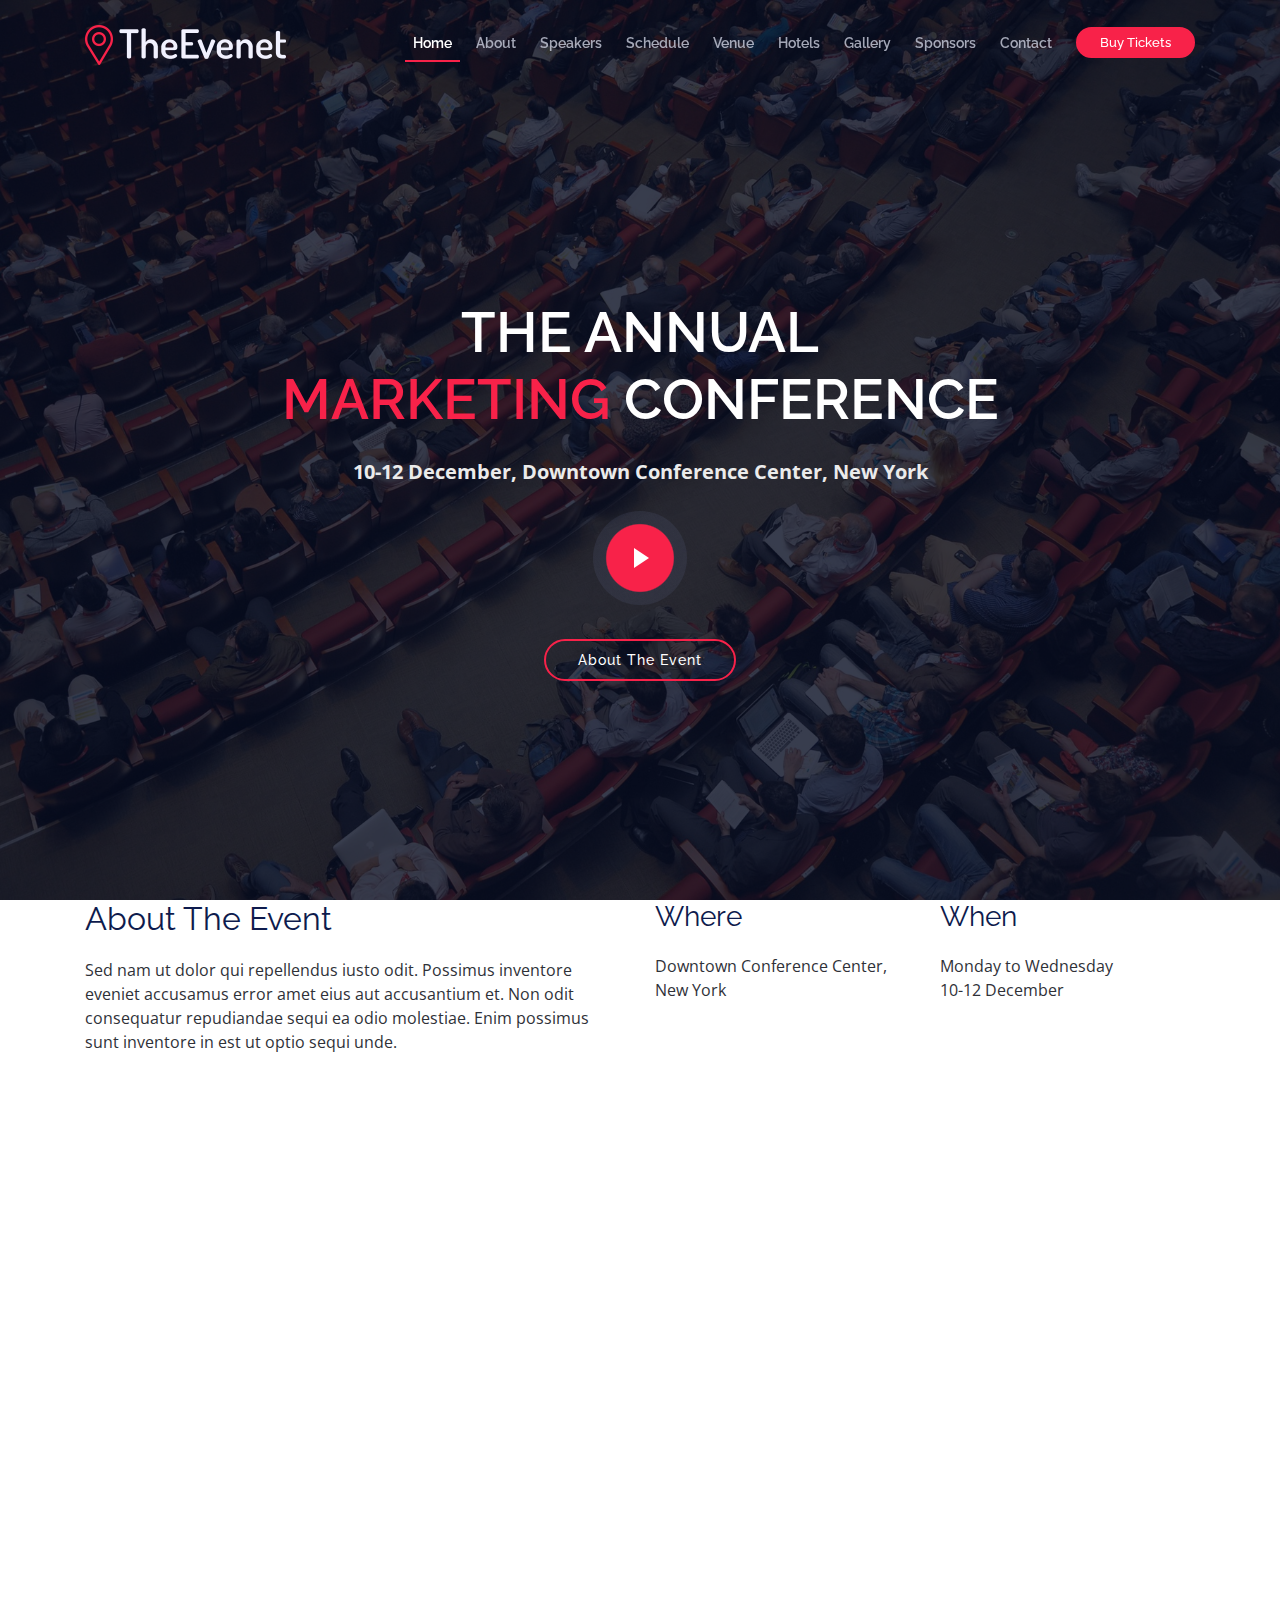
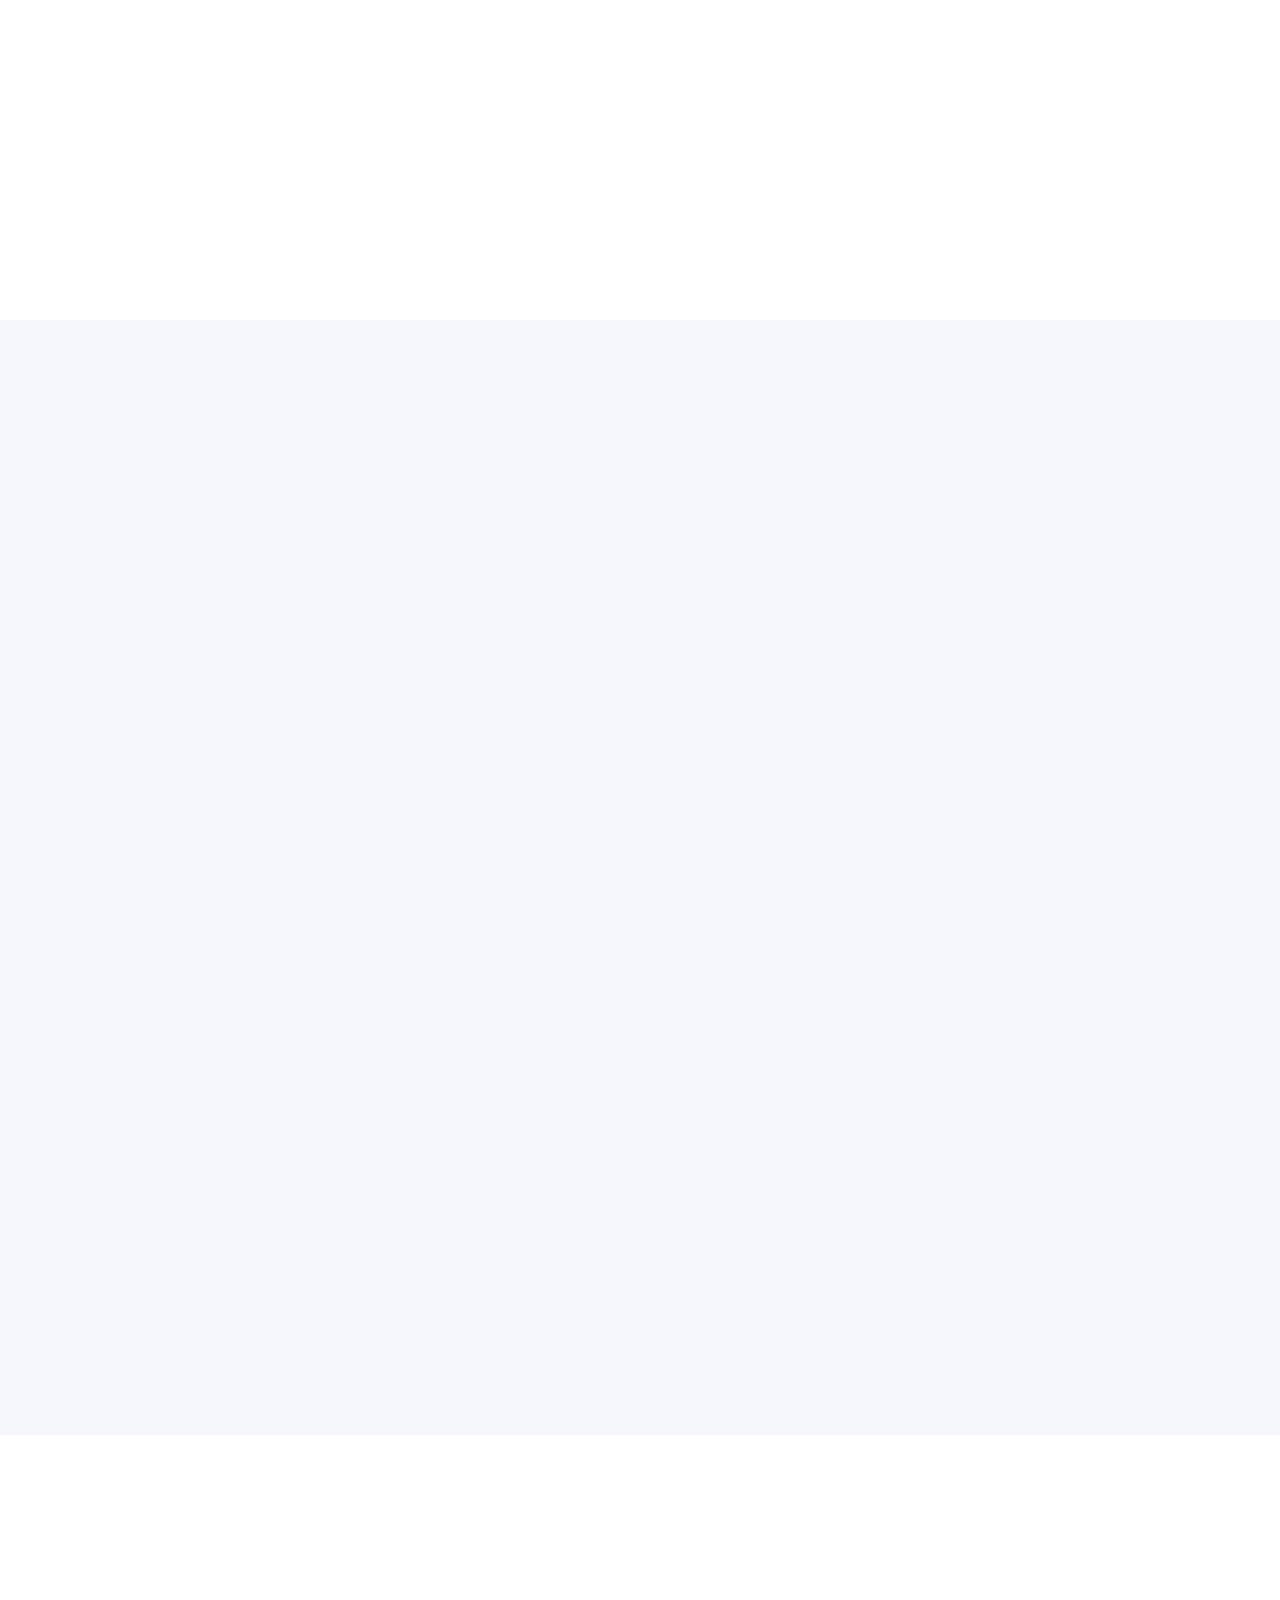
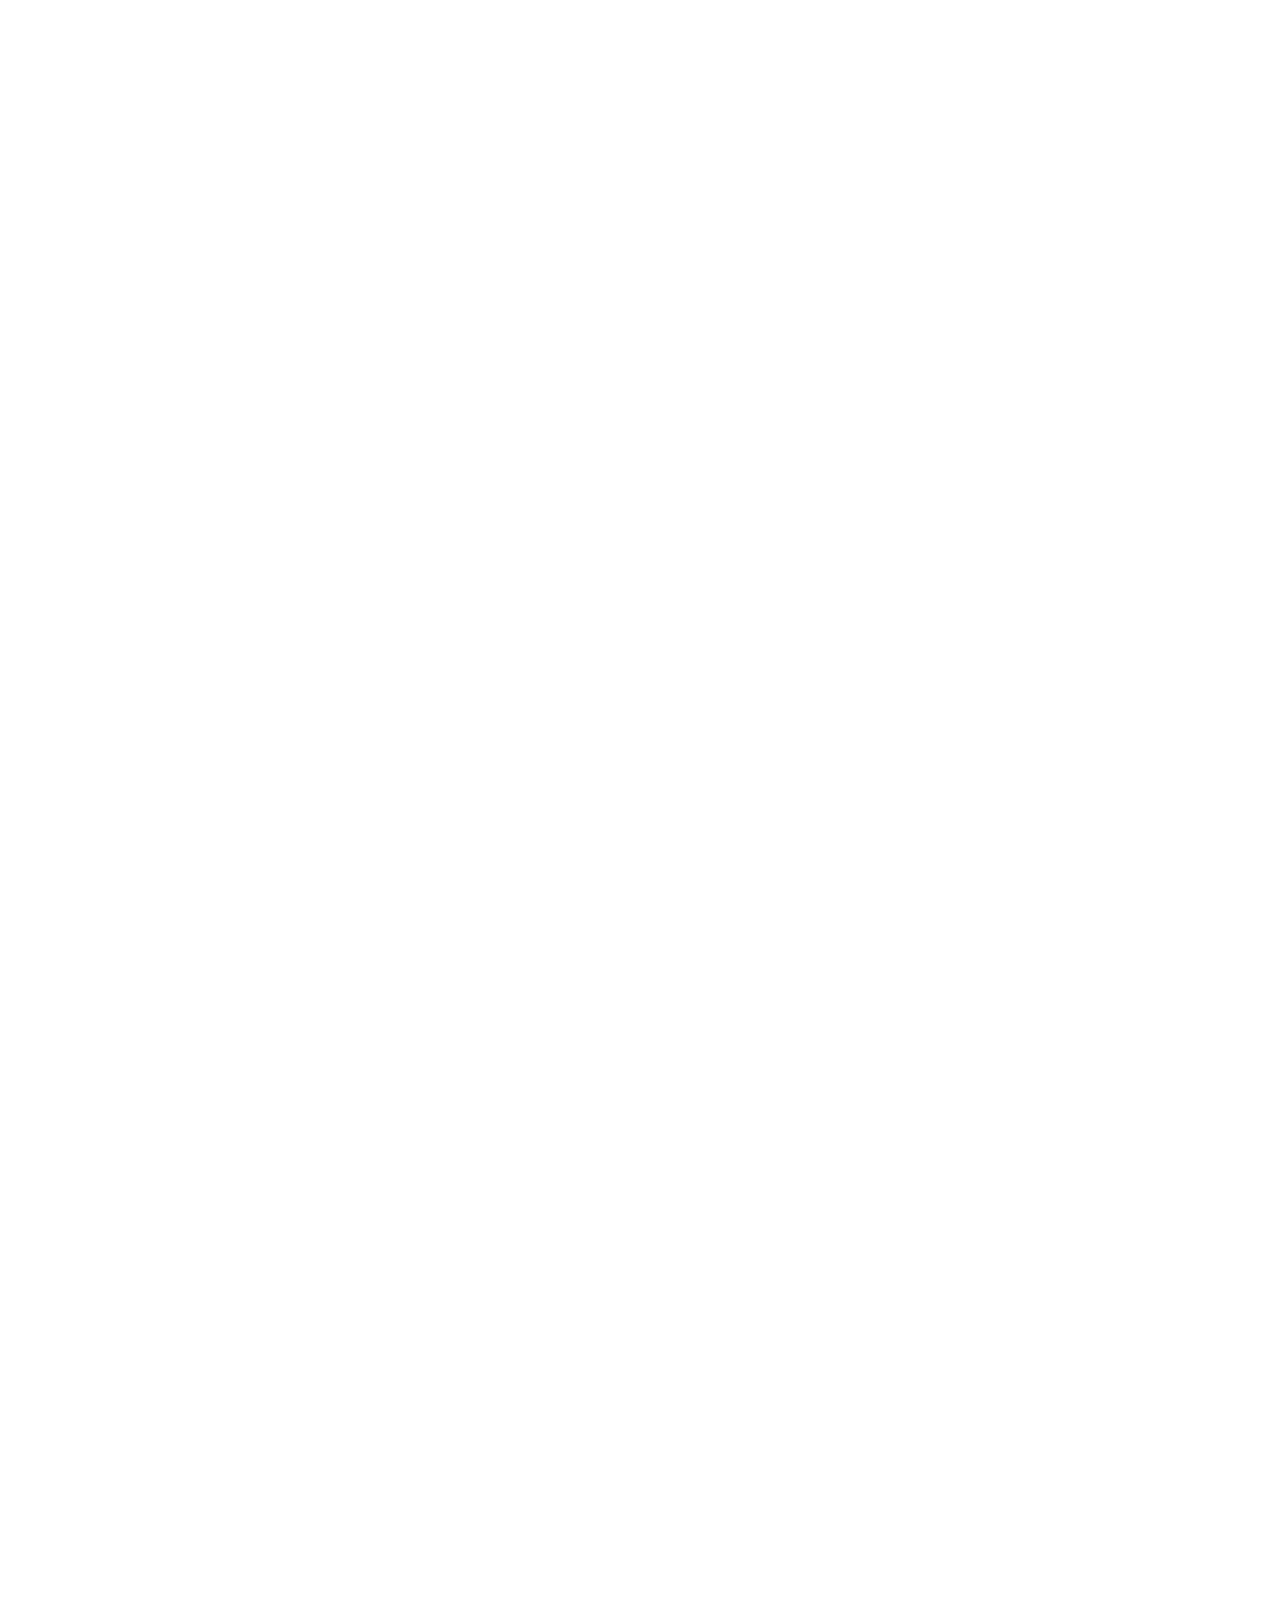
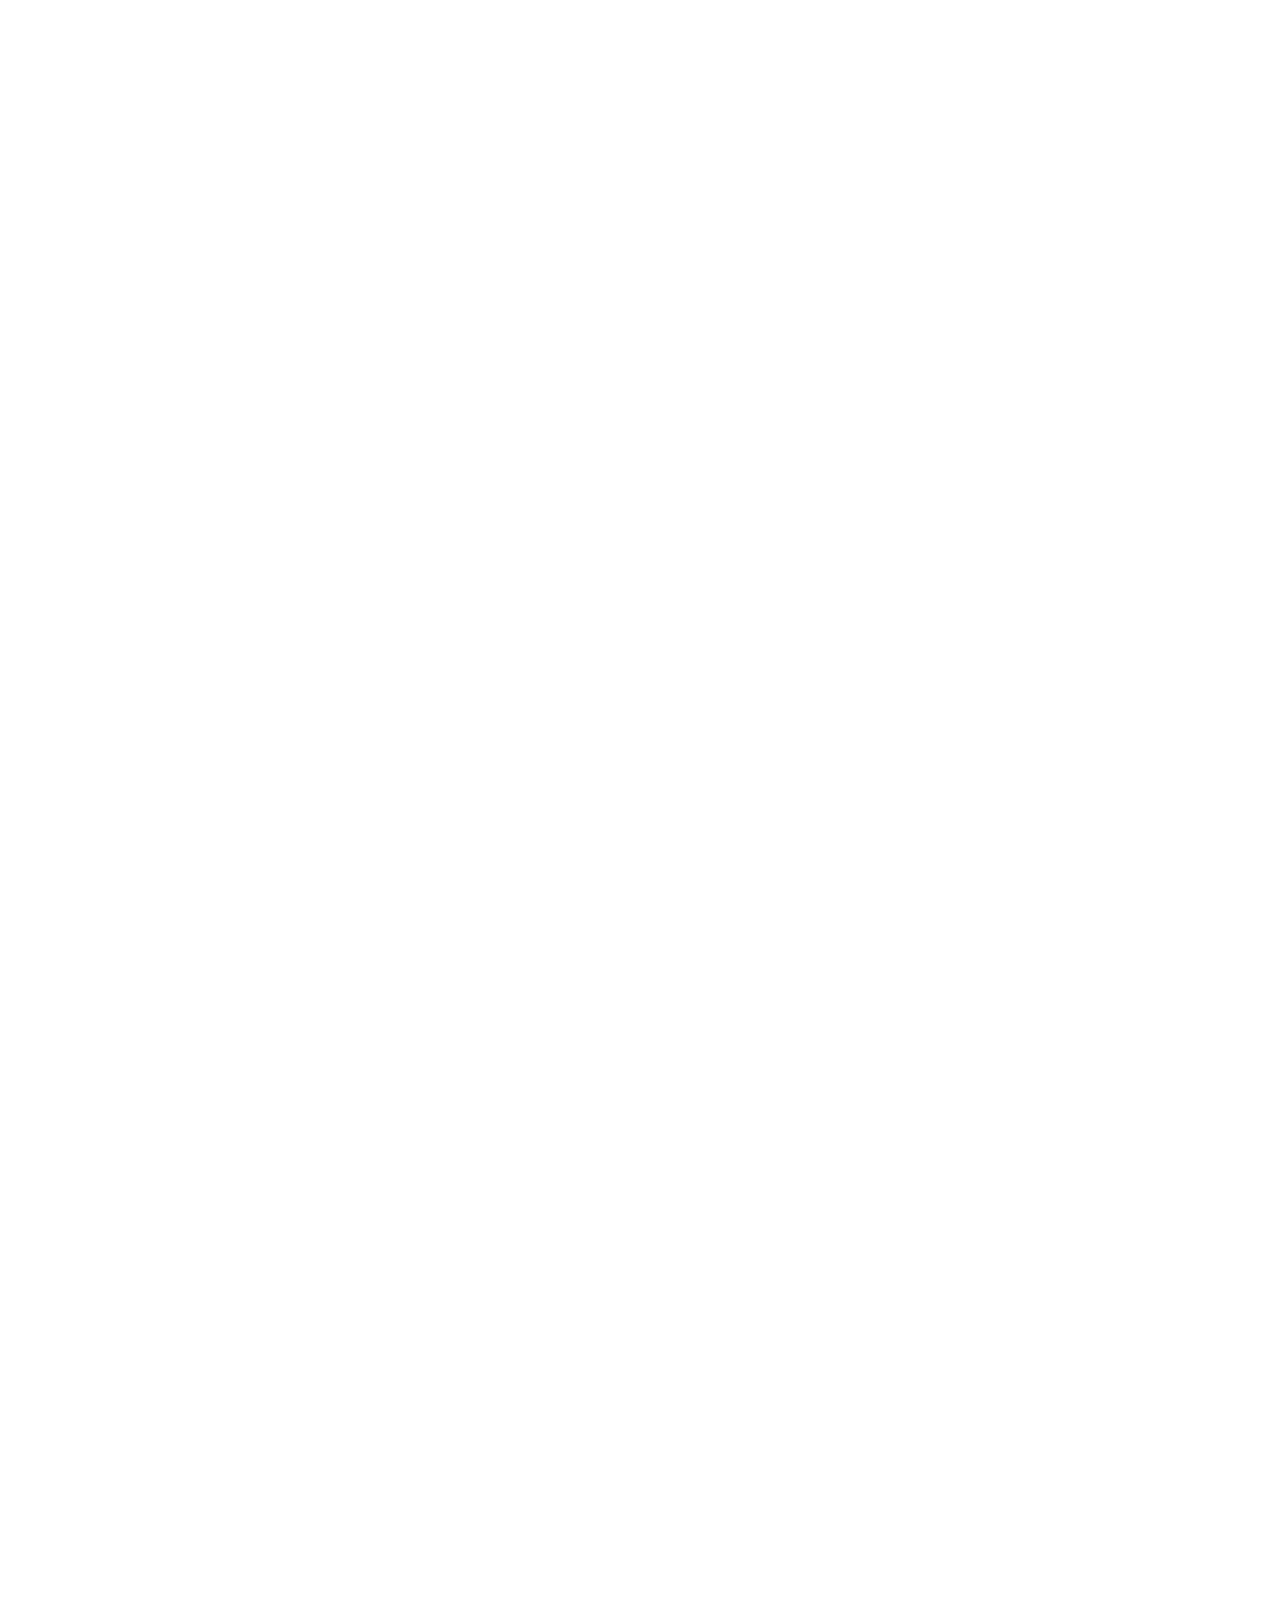
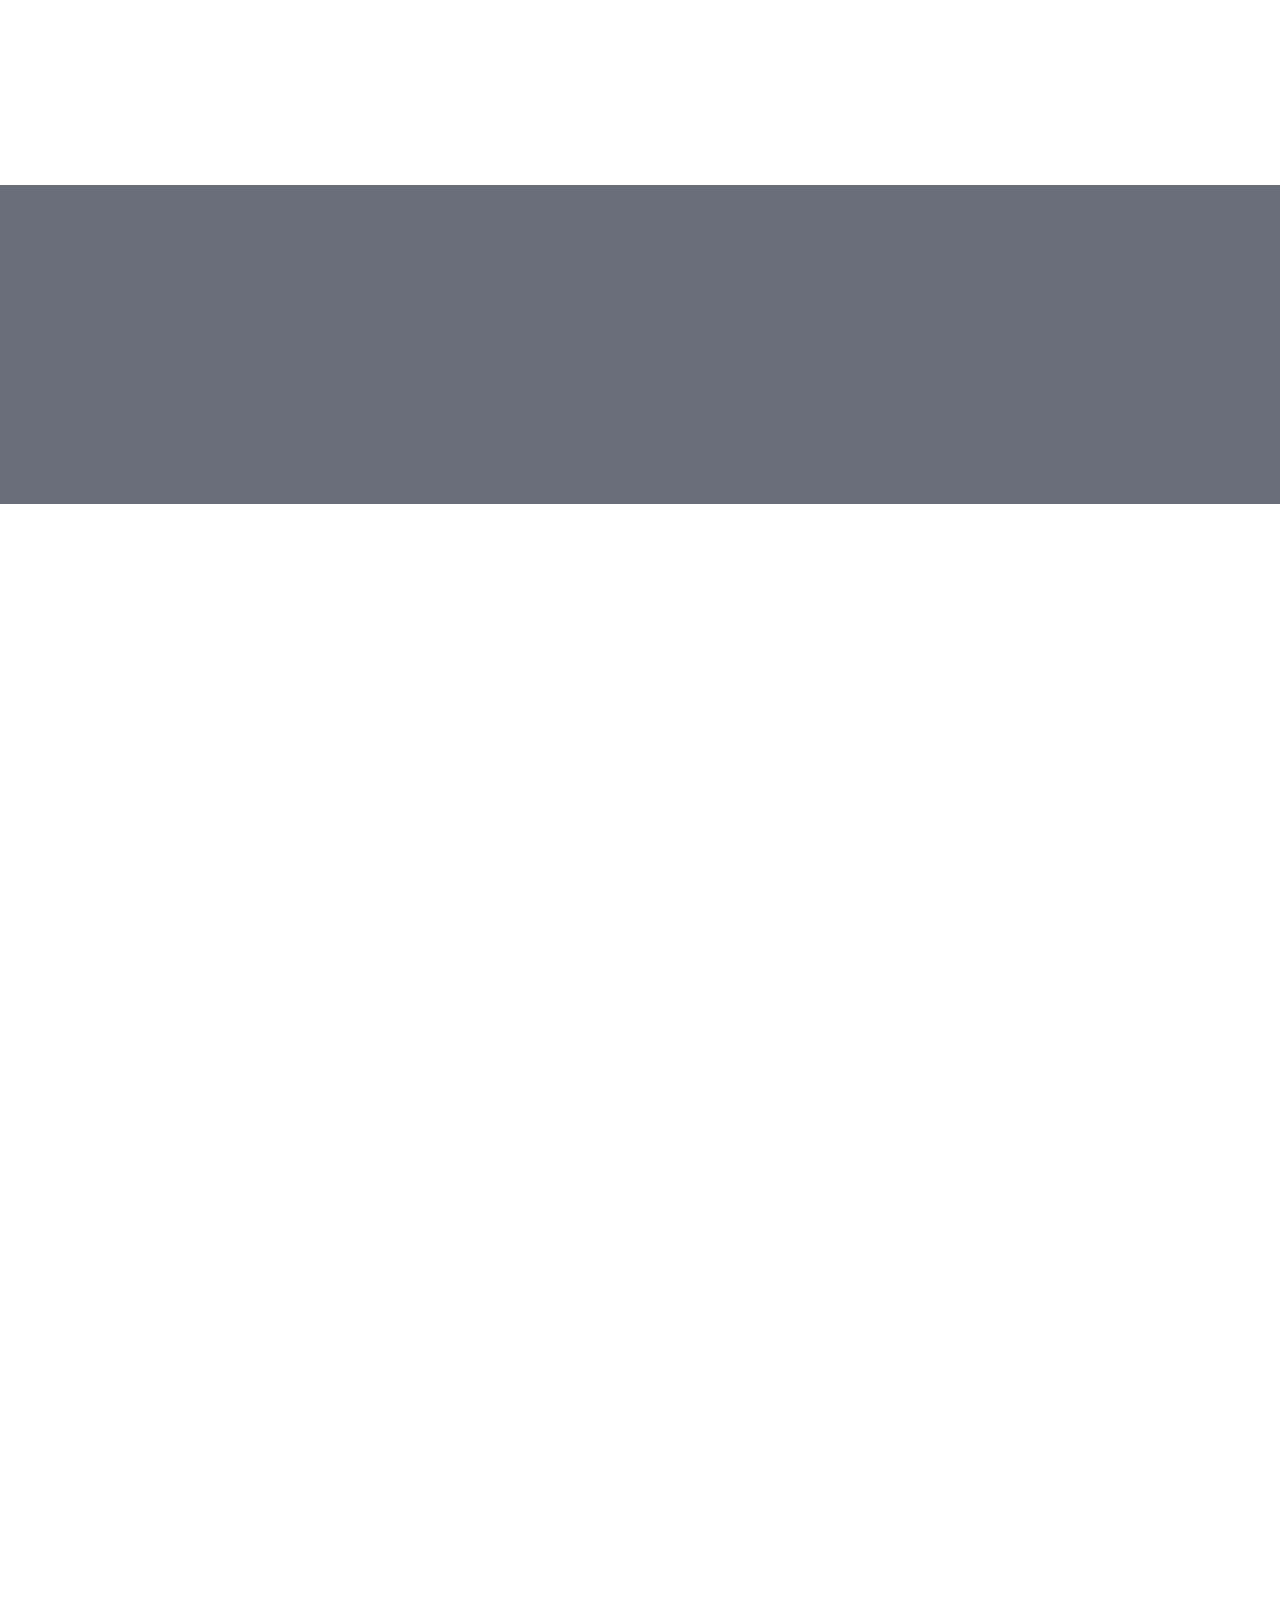
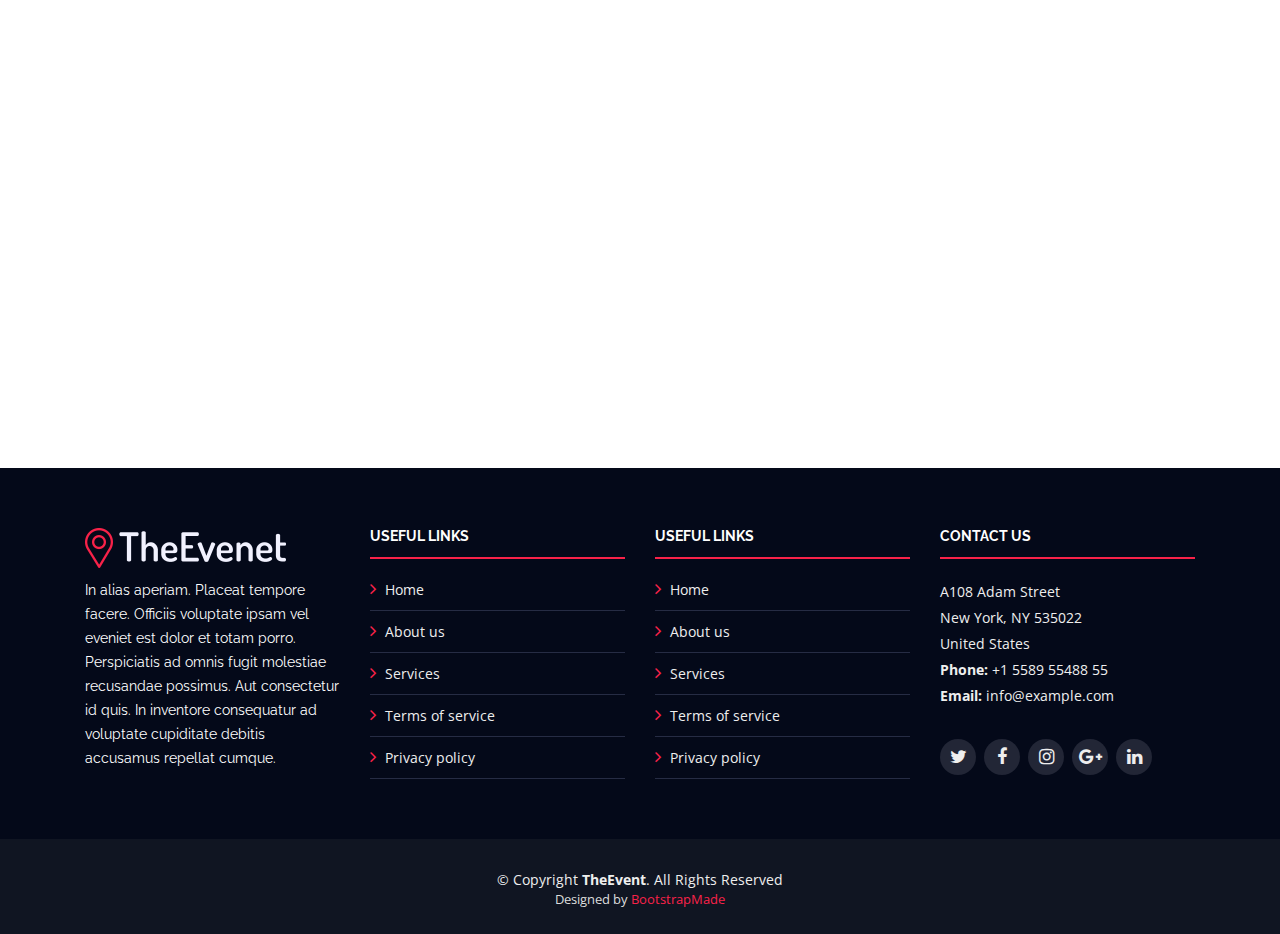
<file: index.html>
<!DOCTYPE html>
<html lang="en">

<head>
  <meta charset="utf-8">
  <title>TheEvent - Bootstrap Event Template</title>
  <meta content="width=device-width, initial-scale=1.0" name="viewport">
  <meta content="" name="keywords">
  <meta content="" name="description">

  <!-- Favicons -->
  <link href="img/favicon.png" rel="icon">
  <link href="img/apple-touch-icon.png" rel="apple-touch-icon">

  <!-- Google Fonts -->
  <link href="https://fonts.googleapis.com/css?family=Open+Sans:300,300i,400,400i,700,700i|Raleway:300,400,500,700,800" rel="stylesheet">

  <!-- Bootstrap CSS File -->
  <link href="lib/bootstrap/css/bootstrap.min.css" rel="stylesheet">

  <!-- Libraries CSS Files -->
  <link href="lib/font-awesome/css/font-awesome.min.css" rel="stylesheet">
  <link href="lib/animate/animate.min.css" rel="stylesheet">
  <link href="lib/venobox/venobox.css" rel="stylesheet">
  <link href="lib/owlcarousel/assets/owl.carousel.min.css" rel="stylesheet">

  <!-- Main Stylesheet File -->
  <link href="css/style.css" rel="stylesheet">

  <!-- =======================================================
    Theme Name: TheEvent
    Theme URL: https://bootstrapmade.com/theevent-conference-event-bootstrap-template/
    Author: BootstrapMade.com
    License: https://bootstrapmade.com/license/
  ======================================================= -->
</head>

<body>

  <!--==========================
    Header
  ============================-->
  <header id="header">
    <div class="container">

      <div id="logo" class="pull-left">
        <!-- Uncomment below if you prefer to use a text logo -->
        <!-- <h1><a href="#main">C<span>o</span>nf</a></h1>-->
        <a href="#intro" class="scrollto"><img src="img/logo.png" alt="" title=""></a>
      </div>

      <nav id="nav-menu-container">
        <ul class="nav-menu">
          <li class="menu-active"><a href="#intro">Home</a></li>
          <li><a href="#about">About</a></li>
          <li><a href="#speakers">Speakers</a></li>
          <li><a href="#schedule">Schedule</a></li>
          <li><a href="#venue">Venue</a></li>
          <li><a href="#hotels">Hotels</a></li>
          <li><a href="#gallery">Gallery</a></li>
          <li><a href="#sponsors">Sponsors</a></li>
          <li><a href="#contact">Contact</a></li>
          <li class="buy-tickets"><a href="#buy-tickets">Buy Tickets</a></li>
        </ul>
      </nav><!-- #nav-menu-container -->
    </div>
  </header><!-- #header -->

  <!--==========================
    Intro Section
  ============================-->
  <section id="intro">
    <div class="intro-container wow fadeIn">
      <h1 class="mb-4 pb-0">The Annual<br><span>Marketing</span> Conference</h1>
      <p class="mb-4 pb-0">10-12 December, Downtown Conference Center, New York</p>
      <a href="https://www.youtube.com/watch?v=jDDaplaOz7Q" class="venobox play-btn mb-4" data-vbtype="video"
        data-autoplay="true"></a>
      <a href="#about" class="about-btn scrollto">About The Event</a>
    </div>
  </section>

  <main id="main">

    <!--==========================
      About Section
    ============================-->
    <section id="about">
      <div class="container">
        <div class="row">
          <div class="col-lg-6">
            <h2>About The Event</h2>
            <p>Sed nam ut dolor qui repellendus iusto odit. Possimus inventore eveniet accusamus error amet eius aut
              accusantium et. Non odit consequatur repudiandae sequi ea odio molestiae. Enim possimus sunt inventore in
              est ut optio sequi unde.</p>
          </div>
          <div class="col-lg-3">
            <h3>Where</h3>
            <p>Downtown Conference Center, New York</p>
          </div>
          <div class="col-lg-3">
            <h3>When</h3>
            <p>Monday to Wednesday<br>10-12 December</p>
          </div>
        </div>
      </div>
    </section>

    <!--==========================
      Speakers Section
    ============================-->
    <section id="speakers" class="wow fadeInUp">
      <div class="container">
        <div class="section-header">
          <h2>Event Speakers</h2>
          <p>Here are some of our speakers</p>
        </div>

        <div class="row">
          <div class="col-lg-4 col-md-6">
            <div class="speaker">
              <img src="img/speakers/1.jpg" alt="Speaker 1" class="img-fluid">
              <div class="details">
                <h3><a href="speaker-details.html">Brenden Legros</a></h3>
                <p>Quas alias incidunt</p>
                <div class="social">
                  <a href=""><i class="fa fa-twitter"></i></a>
                  <a href=""><i class="fa fa-facebook"></i></a>
                  <a href=""><i class="fa fa-google-plus"></i></a>
                  <a href=""><i class="fa fa-linkedin"></i></a>
                </div>
              </div>
            </div>
          </div>
          <div class="col-lg-4 col-md-6">
            <div class="speaker">
              <img src="img/speakers/2.jpg" alt="Speaker 2" class="img-fluid">
              <div class="details">
                <h3><a href="speaker-details.html">Hubert Hirthe</a></h3>
                <p>Consequuntur odio aut</p>
                <div class="social">
                  <a href=""><i class="fa fa-twitter"></i></a>
                  <a href=""><i class="fa fa-facebook"></i></a>
                  <a href=""><i class="fa fa-google-plus"></i></a>
                  <a href=""><i class="fa fa-linkedin"></i></a>
                </div>
              </div>
            </div>
          </div>
          <div class="col-lg-4 col-md-6">
            <div class="speaker">
              <img src="img/speakers/3.jpg" alt="Speaker 3" class="img-fluid">
              <div class="details">
                <h3><a href="speaker-details.html">Cole Emmerich</a></h3>
                <p>Fugiat laborum et</p>
                <div class="social">
                  <a href=""><i class="fa fa-twitter"></i></a>
                  <a href=""><i class="fa fa-facebook"></i></a>
                  <a href=""><i class="fa fa-google-plus"></i></a>
                  <a href=""><i class="fa fa-linkedin"></i></a>
                </div>
              </div>
            </div>
          </div>
          <div class="col-lg-4 col-md-6">
            <div class="speaker">
              <img src="img/speakers/4.jpg" alt="Speaker 4" class="img-fluid">
              <div class="details">
                <h3><a href="speaker-details.html">Jack Christiansen</a></h3>
                <p>Debitis iure vero</p>
                <div class="social">
                  <a href=""><i class="fa fa-twitter"></i></a>
                  <a href=""><i class="fa fa-facebook"></i></a>
                  <a href=""><i class="fa fa-google-plus"></i></a>
                  <a href=""><i class="fa fa-linkedin"></i></a>
                </div>
              </div>
            </div>
          </div>
          <div class="col-lg-4 col-md-6">
            <div class="speaker">
              <img src="img/speakers/5.jpg" alt="Speaker 5" class="img-fluid">
              <div class="details">
                <h3><a href="speaker-details.html">Alejandrin Littel</a></h3>
                <p>Qui molestiae natus</p>
                <div class="social">
                  <a href=""><i class="fa fa-twitter"></i></a>
                  <a href=""><i class="fa fa-facebook"></i></a>
                  <a href=""><i class="fa fa-google-plus"></i></a>
                  <a href=""><i class="fa fa-linkedin"></i></a>
                </div>
              </div>
            </div>
          </div>
          <div class="col-lg-4 col-md-6">
            <div class="speaker">
              <img src="img/speakers/6.jpg" alt="Speaker 6" class="img-fluid">
              <div class="details">
                <h3><a href="speaker-details.html">Willow Trantow</a></h3>
                <p>Non autem dicta</p>
                <div class="social">
                  <a href=""><i class="fa fa-twitter"></i></a>
                  <a href=""><i class="fa fa-facebook"></i></a>
                  <a href=""><i class="fa fa-google-plus"></i></a>
                  <a href=""><i class="fa fa-linkedin"></i></a>
                </div>
              </div>
            </div>
          </div>
        </div>
      </div>

    </section>

    <!--==========================
      Schedule Section
    ============================-->
    <section id="schedule" class="section-with-bg">
      <div class="container wow fadeInUp">
        <div class="section-header">
          <h2>Event Schedule</h2>
          <p>Here is our event schedule</p>
        </div>

        <ul class="nav nav-tabs" role="tablist">
          <li class="nav-item">
            <a class="nav-link active" href="#day-1" role="tab" data-toggle="tab">Day 1</a>
          </li>
          <li class="nav-item">
            <a class="nav-link" href="#day-2" role="tab" data-toggle="tab">Day 2</a>
          </li>
          <li class="nav-item">
            <a class="nav-link" href="#day-3" role="tab" data-toggle="tab">Day 3</a>
          </li>
        </ul>

        <h3 class="sub-heading">Voluptatem nulla veniam soluta et corrupti consequatur neque eveniet officia. Eius
          necessitatibus voluptatem quis labore perspiciatis quia.</h3>

        <div class="tab-content row justify-content-center">

          <!-- Schdule Day 1 -->
          <div role="tabpanel" class="col-lg-9 tab-pane fade show active" id="day-1">

            <div class="row schedule-item">
              <div class="col-md-2"><time>09:30 AM</time></div>
              <div class="col-md-10">
                <h4>Registration</h4>
                <p>Fugit voluptas iusto maiores temporibus autem numquam magnam.</p>
              </div>
            </div>

            <div class="row schedule-item">
              <div class="col-md-2"><time>10:00 AM</time></div>
              <div class="col-md-10">
                <div class="speaker">
                  <img src="img/speakers/1.jpg" alt="Brenden Legros">
                </div>
                <h4>Keynote <span>Brenden Legros</span></h4>
                <p>Facere provident incidunt quos voluptas.</p>
              </div>
            </div>

            <div class="row schedule-item">
              <div class="col-md-2"><time>11:00 AM</time></div>
              <div class="col-md-10">
                <div class="speaker">
                  <img src="img/speakers/2.jpg" alt="Hubert Hirthe">
                </div>
                <h4>Et voluptatem iusto dicta nobis. <span>Hubert Hirthe</span></h4>
                <p>Maiores dignissimos neque qui cum accusantium ut sit sint inventore.</p>
              </div>
            </div>

            <div class="row schedule-item">
              <div class="col-md-2"><time>12:00 AM</time></div>
              <div class="col-md-10">
                <div class="speaker">
                  <img src="img/speakers/3.jpg" alt="Cole Emmerich">
                </div>
                <h4>Explicabo et rerum quis et ut ea. <span>Cole Emmerich</span></h4>
                <p>Veniam accusantium laborum nihil eos eaque accusantium aspernatur.</p>
              </div>
            </div>

            <div class="row schedule-item">
              <div class="col-md-2"><time>02:00 PM</time></div>
              <div class="col-md-10">
                <div class="speaker">
                  <img src="img/speakers/4.jpg" alt="Jack Christiansen">
                </div>
                <h4>Qui non qui vel amet culpa sequi. <span>Jack Christiansen</span></h4>
                <p>Nam ex distinctio voluptatem doloremque suscipit iusto.</p>
              </div>
            </div>

            <div class="row schedule-item">
              <div class="col-md-2"><time>03:00 PM</time></div>
              <div class="col-md-10">
                <div class="speaker">
                  <img src="img/speakers/5.jpg" alt="Alejandrin Littel">
                </div>
                <h4>Quos ratione neque expedita asperiores. <span>Alejandrin Littel</span></h4>
                <p>Eligendi quo eveniet est nobis et ad temporibus odio quo.</p>
              </div>
            </div>

            <div class="row schedule-item">
              <div class="col-md-2"><time>04:00 PM</time></div>
              <div class="col-md-10">
                <div class="speaker">
                  <img src="img/speakers/6.jpg" alt="Willow Trantow">
                </div>
                <h4>Quo qui praesentium nesciunt <span>Willow Trantow</span></h4>
                <p>Voluptatem et alias dolorum est aut sit enim neque veritatis.</p>
              </div>
            </div>

          </div>
          <!-- End Schdule Day 1 -->

          <!-- Schdule Day 2 -->
          <div role="tabpanel" class="col-lg-9  tab-pane fade" id="day-2">

            <div class="row schedule-item">
              <div class="col-md-2"><time>10:00 AM</time></div>
              <div class="col-md-10">
                <div class="speaker">
                  <img src="img/speakers/1.jpg" alt="Brenden Legros">
                </div>
                <h4>Libero corrupti explicabo itaque. <span>Brenden Legros</span></h4>
                <p>Facere provident incidunt quos voluptas.</p>
              </div>
            </div>

            <div class="row schedule-item">
              <div class="col-md-2"><time>11:00 AM</time></div>
              <div class="col-md-10">
                <div class="speaker">
                  <img src="img/speakers/2.jpg" alt="Hubert Hirthe">
                </div>
                <h4>Et voluptatem iusto dicta nobis. <span>Hubert Hirthe</span></h4>
                <p>Maiores dignissimos neque qui cum accusantium ut sit sint inventore.</p>
              </div>
            </div>

            <div class="row schedule-item">
              <div class="col-md-2"><time>12:00 AM</time></div>
              <div class="col-md-10">
                <div class="speaker">
                  <img src="img/speakers/3.jpg" alt="Cole Emmerich">
                </div>
                <h4>Explicabo et rerum quis et ut ea. <span>Cole Emmerich</span></h4>
                <p>Veniam accusantium laborum nihil eos eaque accusantium aspernatur.</p>
              </div>
            </div>

            <div class="row schedule-item">
              <div class="col-md-2"><time>02:00 PM</time></div>
              <div class="col-md-10">
                <div class="speaker">
                  <img src="img/speakers/4.jpg" alt="Jack Christiansen">
                </div>
                <h4>Qui non qui vel amet culpa sequi. <span>Jack Christiansen</span></h4>
                <p>Nam ex distinctio voluptatem doloremque suscipit iusto.</p>
              </div>
            </div>

            <div class="row schedule-item">
              <div class="col-md-2"><time>03:00 PM</time></div>
              <div class="col-md-10">
                <div class="speaker">
                  <img src="img/speakers/5.jpg" alt="Alejandrin Littel">
                </div>
                <h4>Quos ratione neque expedita asperiores. <span>Alejandrin Littel</span></h4>
                <p>Eligendi quo eveniet est nobis et ad temporibus odio quo.</p>
              </div>
            </div>

            <div class="row schedule-item">
              <div class="col-md-2"><time>04:00 PM</time></div>
              <div class="col-md-10">
                <div class="speaker">
                  <img src="img/speakers/6.jpg" alt="Willow Trantow">
                </div>
                <h4>Quo qui praesentium nesciunt <span>Willow Trantow</span></h4>
                <p>Voluptatem et alias dolorum est aut sit enim neque veritatis.</p>
              </div>
            </div>

          </div>
          <!-- End Schdule Day 2 -->

          <!-- Schdule Day 3 -->
          <div role="tabpanel" class="col-lg-9  tab-pane fade" id="day-3">

            <div class="row schedule-item">
              <div class="col-md-2"><time>10:00 AM</time></div>
              <div class="col-md-10">
                <div class="speaker">
                  <img src="img/speakers/2.jpg" alt="Hubert Hirthe">
                </div>
                <h4>Et voluptatem iusto dicta nobis. <span>Hubert Hirthe</span></h4>
                <p>Maiores dignissimos neque qui cum accusantium ut sit sint inventore.</p>
              </div>
            </div>

            <div class="row schedule-item">
              <div class="col-md-2"><time>11:00 AM</time></div>
              <div class="col-md-10">
                <div class="speaker">
                  <img src="img/speakers/3.jpg" alt="Cole Emmerich">
                </div>
                <h4>Explicabo et rerum quis et ut ea. <span>Cole Emmerich</span></h4>
                <p>Veniam accusantium laborum nihil eos eaque accusantium aspernatur.</p>
              </div>
            </div>

            <div class="row schedule-item">
              <div class="col-md-2"><time>12:00 AM</time></div>
              <div class="col-md-10">
                <div class="speaker">
                  <img src="img/speakers/1.jpg" alt="Brenden Legros">
                </div>
                <h4>Libero corrupti explicabo itaque. <span>Brenden Legros</span></h4>
                <p>Facere provident incidunt quos voluptas.</p>
              </div>
            </div>

            <div class="row schedule-item">
              <div class="col-md-2"><time>02:00 PM</time></div>
              <div class="col-md-10">
                <div class="speaker">
                  <img src="img/speakers/4.jpg" alt="Jack Christiansen">
                </div>
                <h4>Qui non qui vel amet culpa sequi. <span>Jack Christiansen</span></h4>
                <p>Nam ex distinctio voluptatem doloremque suscipit iusto.</p>
              </div>
            </div>

            <div class="row schedule-item">
              <div class="col-md-2"><time>03:00 PM</time></div>
              <div class="col-md-10">
                <div class="speaker">
                  <img src="img/speakers/5.jpg" alt="Alejandrin Littel">
                </div>
                <h4>Quos ratione neque expedita asperiores. <span>Alejandrin Littel</span></h4>
                <p>Eligendi quo eveniet est nobis et ad temporibus odio quo.</p>
              </div>
            </div>

            <div class="row schedule-item">
              <div class="col-md-2"><time>04:00 PM</time></div>
              <div class="col-md-10">
                <div class="speaker">
                  <img src="img/speakers/6.jpg" alt="Willow Trantow">
                </div>
                <h4>Quo qui praesentium nesciunt <span>Willow Trantow</span></h4>
                <p>Voluptatem et alias dolorum est aut sit enim neque veritatis.</p>
              </div>
            </div>

          </div>
          <!-- End Schdule Day 2 -->

        </div>

      </div>

    </section>

    <!--==========================
      Venue Section
    ============================-->
    <section id="venue" class="wow fadeInUp">

      <div class="container-fluid">

        <div class="section-header">
          <h2>Event Venue</h2>
          <p>Event venue location info and gallery</p>
        </div>

        <div class="row no-gutters">
          <div class="col-lg-6 venue-map">
            <iframe src="https://www.google.com/maps/embed?pb=!1m14!1m8!1m3!1d12097.433213460943!2d-74.0062269!3d40.7101282!3m2!1i1024!2i768!4f13.1!3m3!1m2!1s0x0%3A0xb89d1fe6bc499443!2sDowntown+Conference+Center!5e0!3m2!1smk!2sbg!4v1539943755621" frameborder="0" style="border:0" allowfullscreen></iframe>
          </div>

          <div class="col-lg-6 venue-info">
            <div class="row justify-content-center">
              <div class="col-11 col-lg-8">
                <h3>Downtown Conference Center, New York</h3>
                <p>Iste nobis eum sapiente sunt enim dolores labore accusantium autem. Cumque beatae ipsam. Est quae sit qui voluptatem corporis velit. Qui maxime accusamus possimus. Consequatur sequi et ea suscipit enim nesciunt quia velit.</p>
              </div>
            </div>
          </div>
        </div>

      </div>

      <div class="container-fluid venue-gallery-container">
        <div class="row no-gutters">

          <div class="col-lg-3 col-md-4">
            <div class="venue-gallery">
              <a href="img/venue-gallery/1.jpg" class="venobox" data-gall="venue-gallery">
                <img src="img/venue-gallery/1.jpg" alt="" class="img-fluid">
              </a>
            </div>
          </div>

          <div class="col-lg-3 col-md-4">
            <div class="venue-gallery">
              <a href="img/venue-gallery/2.jpg" class="venobox" data-gall="venue-gallery">
                <img src="img/venue-gallery/2.jpg" alt="" class="img-fluid">
              </a>
            </div>
          </div>

          <div class="col-lg-3 col-md-4">
            <div class="venue-gallery">
              <a href="img/venue-gallery/3.jpg" class="venobox" data-gall="venue-gallery">
                <img src="img/venue-gallery/3.jpg" alt="" class="img-fluid">
              </a>
            </div>
          </div>

          <div class="col-lg-3 col-md-4">
            <div class="venue-gallery">
              <a href="img/venue-gallery/4.jpg" class="venobox" data-gall="venue-gallery">
                <img src="img/venue-gallery/4.jpg" alt="" class="img-fluid">
              </a>
            </div>
          </div>

          <div class="col-lg-3 col-md-4">
            <div class="venue-gallery">
              <a href="img/venue-gallery/5.jpg" class="venobox" data-gall="venue-gallery">
                <img src="img/venue-gallery/5.jpg" alt="" class="img-fluid">
              </a>
            </div>
          </div>

          <div class="col-lg-3 col-md-4">
            <div class="venue-gallery">
              <a href="img/venue-gallery/6.jpg" class="venobox" data-gall="venue-gallery">
                <img src="img/venue-gallery/6.jpg" alt="" class="img-fluid">
              </a>
            </div>
          </div>

          <div class="col-lg-3 col-md-4">
            <div class="venue-gallery">
              <a href="img/venue-gallery/7.jpg" class="venobox" data-gall="venue-gallery">
                <img src="img/venue-gallery/7.jpg" alt="" class="img-fluid">
              </a>
            </div>
          </div>

          <div class="col-lg-3 col-md-4">
            <div class="venue-gallery">
              <a href="img/venue-gallery/8.jpg" class="venobox" data-gall="venue-gallery">
                <img src="img/venue-gallery/8.jpg" alt="" class="img-fluid">
              </a>
            </div>
          </div>

        </div>
      </div>

    </section>

    <!--==========================
      Hotels Section
    ============================-->
    <section id="hotels" class="section-with-bg wow fadeInUp">

      <div class="container">
        <div class="section-header">
          <h2>Hotels</h2>
          <p>Her are some nearby hotels</p>
        </div>

        <div class="row">

          <div class="col-lg-4 col-md-6">
            <div class="hotel">
              <div class="hotel-img">
                <img src="img/hotels/1.jpg" alt="Hotel 1" class="img-fluid">
              </div>
              <h3><a href="#">Hotel 1</a></h3>
              <div class="stars">
                <i class="fa fa-star"></i>
                <i class="fa fa-star"></i>
                <i class="fa fa-star"></i>
                <i class="fa fa-star"></i>
                <i class="fa fa-star"></i>
              </div>
              <p>0.4 Mile from the Venue</p>
            </div>
          </div>

          <div class="col-lg-4 col-md-6">
            <div class="hotel">
              <div class="hotel-img">
                <img src="img/hotels/2.jpg" alt="Hotel 2" class="img-fluid">
              </div>
              <h3><a href="#">Hotel 2</a></h3>
              <div class="stars">
                <i class="fa fa-star"></i>
                <i class="fa fa-star"></i>
                <i class="fa fa-star"></i>
                <i class="fa fa-star"></i>
                <i class="fa fa-star-half-full"></i>
              </div>
              <p>0.5 Mile from the Venue</p>
            </div>
          </div>

          <div class="col-lg-4 col-md-6">
            <div class="hotel">
              <div class="hotel-img">
                <img src="img/hotels/3.jpg" alt="Hotel 3" class="img-fluid">
              </div>
              <h3><a href="#">Hotel 3</a></h3>
              <div class="stars">
                <i class="fa fa-star"></i>
                <i class="fa fa-star"></i>
                <i class="fa fa-star"></i>
                <i class="fa fa-star"></i>
              </div>
              <p>0.6 Mile from the Venue</p>
            </div>
          </div>

        </div>
      </div>

    </section>

    <!--==========================
      Gallery Section
    ============================-->
    <section id="gallery" class="wow fadeInUp">

      <div class="container">
        <div class="section-header">
          <h2>Gallery</h2>
          <p>Check our gallery from the recent events</p>
        </div>
      </div>

      <div class="owl-carousel gallery-carousel">
        <a href="img/gallery/1.jpg" class="venobox" data-gall="gallery-carousel"><img src="img/gallery/1.jpg" alt=""></a>
        <a href="img/gallery/2.jpg" class="venobox" data-gall="gallery-carousel"><img src="img/gallery/2.jpg" alt=""></a>
        <a href="img/gallery/3.jpg" class="venobox" data-gall="gallery-carousel"><img src="img/gallery/3.jpg" alt=""></a>
        <a href="img/gallery/4.jpg" class="venobox" data-gall="gallery-carousel"><img src="img/gallery/4.jpg" alt=""></a>
        <a href="img/gallery/5.jpg" class="venobox" data-gall="gallery-carousel"><img src="img/gallery/5.jpg" alt=""></a>
        <a href="img/gallery/6.jpg" class="venobox" data-gall="gallery-carousel"><img src="img/gallery/6.jpg" alt=""></a>
        <a href="img/gallery/7.jpg" class="venobox" data-gall="gallery-carousel"><img src="img/gallery/7.jpg" alt=""></a>
        <a href="img/gallery/8.jpg" class="venobox" data-gall="gallery-carousel"><img src="img/gallery/8.jpg" alt=""></a>
      </div>

    </section>

    <!--==========================
      Sponsors Section
    ============================-->
    <section id="sponsors" class="section-with-bg wow fadeInUp">

      <div class="container">
        <div class="section-header">
          <h2>Sponsors</h2>
        </div>

        <div class="row no-gutters sponsors-wrap clearfix">

          <div class="col-lg-3 col-md-4 col-xs-6">
            <div class="sponsor-logo">
              <img src="img/sponsors/1.png" class="img-fluid" alt="">
            </div>
          </div>
          
          <div class="col-lg-3 col-md-4 col-xs-6">
            <div class="sponsor-logo">
              <img src="img/sponsors/2.png" class="img-fluid" alt="">
            </div>
          </div>
        
          <div class="col-lg-3 col-md-4 col-xs-6">
            <div class="sponsor-logo">
              <img src="img/sponsors/3.png" class="img-fluid" alt="">
            </div>
          </div>
          
          <div class="col-lg-3 col-md-4 col-xs-6">
            <div class="sponsor-logo">
              <img src="img/sponsors/4.png" class="img-fluid" alt="">
            </div>
          </div>
          
          <div class="col-lg-3 col-md-4 col-xs-6">
            <div class="sponsor-logo">
              <img src="img/sponsors/5.png" class="img-fluid" alt="">
            </div>
          </div>
        
          <div class="col-lg-3 col-md-4 col-xs-6">
            <div class="sponsor-logo">
              <img src="img/sponsors/6.png" class="img-fluid" alt="">
            </div>
          </div>
          
          <div class="col-lg-3 col-md-4 col-xs-6">
            <div class="sponsor-logo">
              <img src="img/sponsors/7.png" class="img-fluid" alt="">
            </div>
          </div>
          
          <div class="col-lg-3 col-md-4 col-xs-6">
            <div class="sponsor-logo">
              <img src="img/sponsors/8.png" class="img-fluid" alt="">
            </div>
          </div>

        </div>

      </div>

    </section>

    <!--==========================
      F.A.Q Section
    ============================-->
    <section id="faq" class="wow fadeInUp">

      <div class="container">

        <div class="section-header">
          <h2>F.A.Q </h2>
        </div>

        <div class="row justify-content-center">
          <div class="col-lg-9">
              <ul id="faq-list">

                <li>
                  <a data-toggle="collapse" class="collapsed" href="#faq1">Non consectetur a erat nam at lectus urna duis? <i class="fa fa-minus-circle"></i></a>
                  <div id="faq1" class="collapse" data-parent="#faq-list">
                    <p>
                      Feugiat pretium nibh ipsum consequat. Tempus iaculis urna id volutpat lacus laoreet non curabitur gravida. Venenatis lectus magna fringilla urna porttitor rhoncus dolor purus non.
                    </p>
                  </div>
                </li>
      
                <li>
                  <a data-toggle="collapse" href="#faq2" class="collapsed">Feugiat scelerisque varius morbi enim nunc faucibus a pellentesque? <i class="fa fa-minus-circle"></i></a>
                  <div id="faq2" class="collapse" data-parent="#faq-list">
                    <p>
                      Dolor sit amet consectetur adipiscing elit pellentesque habitant morbi. Id interdum velit laoreet id donec ultrices. Fringilla phasellus faucibus scelerisque eleifend donec pretium. Est pellentesque elit ullamcorper dignissim. Mauris ultrices eros in cursus turpis massa tincidunt dui.
                    </p>
                  </div>
                </li>
      
                <li>
                  <a data-toggle="collapse" href="#faq3" class="collapsed">Dolor sit amet consectetur adipiscing elit pellentesque habitant morbi? <i class="fa fa-minus-circle"></i></a>
                  <div id="faq3" class="collapse" data-parent="#faq-list">
                    <p>
                      Eleifend mi in nulla posuere sollicitudin aliquam ultrices sagittis orci. Faucibus pulvinar elementum integer enim. Sem nulla pharetra diam sit amet nisl suscipit. Rutrum tellus pellentesque eu tincidunt. Lectus urna duis convallis convallis tellus. Urna molestie at elementum eu facilisis sed odio morbi quis
                    </p>
                  </div>
                </li>
      
                <li>
                  <a data-toggle="collapse" href="#faq4" class="collapsed">Ac odio tempor orci dapibus. Aliquam eleifend mi in nulla? <i class="fa fa-minus-circle"></i></a>
                  <div id="faq4" class="collapse" data-parent="#faq-list">
                    <p>
                      Dolor sit amet consectetur adipiscing elit pellentesque habitant morbi. Id interdum velit laoreet id donec ultrices. Fringilla phasellus faucibus scelerisque eleifend donec pretium. Est pellentesque elit ullamcorper dignissim. Mauris ultrices eros in cursus turpis massa tincidunt dui.
                    </p>
                  </div>
                </li>
      
                <li>
                  <a data-toggle="collapse" href="#faq5" class="collapsed">Tempus quam pellentesque nec nam aliquam sem et tortor consequat? <i class="fa fa-minus-circle"></i></a>
                  <div id="faq5" class="collapse" data-parent="#faq-list">
                    <p>
                      Molestie a iaculis at erat pellentesque adipiscing commodo. Dignissim suspendisse in est ante in. Nunc vel risus commodo viverra maecenas accumsan. Sit amet nisl suscipit adipiscing bibendum est. Purus gravida quis blandit turpis cursus in
                    </p>
                  </div>
                </li>
      
                <li>
                  <a data-toggle="collapse" href="#faq6" class="collapsed">Tortor vitae purus faucibus ornare. Varius vel pharetra vel turpis nunc eget lorem dolor? <i class="fa fa-minus-circle"></i></a>
                  <div id="faq6" class="collapse" data-parent="#faq-list">
                    <p>
                      Laoreet sit amet cursus sit amet dictum sit amet justo. Mauris vitae ultricies leo integer malesuada nunc vel. Tincidunt eget nullam non nisi est sit amet. Turpis nunc eget lorem dolor sed. Ut venenatis tellus in metus vulputate eu scelerisque. Pellentesque diam volutpat commodo sed egestas egestas fringilla phasellus faucibus. Nibh tellus molestie nunc non blandit massa enim nec.
                    </p>
                  </div>
                </li>
      
              </ul>
          </div>
        </div>

      </div>

    </section>

    <!--==========================
      Subscribe Section
    ============================-->
    <section id="subscribe">
      <div class="container wow fadeInUp">
        <div class="section-header">
          <h2>Newsletter</h2>
          <p>Rerum numquam illum recusandae quia mollitia consequatur.</p>
        </div>

        <form method="POST" action="#">
          <div class="form-row justify-content-center">
            <div class="col-auto">
              <input type="text" class="form-control" placeholder="Enter your Email">
            </div>
            <div class="col-auto">
              <button type="submit">Subscribe</button>
            </div>
          </div>
        </form>

      </div>
    </section>

    <!--==========================
      Buy Ticket Section
    ============================-->
    <section id="buy-tickets" class="section-with-bg wow fadeInUp">
      <div class="container">

        <div class="section-header">
          <h2>Buy Tickets</h2>
          <p>Velit consequatur consequatur inventore iste fugit unde omnis eum aut.</p>
        </div>

        <div class="row">
          <div class="col-lg-4">
            <div class="card mb-5 mb-lg-0">
              <div class="card-body">
                <h5 class="card-title text-muted text-uppercase text-center">Standard Access</h5>
                <h6 class="card-price text-center">$150</h6>
                <hr>
                <ul class="fa-ul">
                  <li><span class="fa-li"><i class="fa fa-check"></i></span>Regular Seating</li>
                  <li><span class="fa-li"><i class="fa fa-check"></i></span>Coffee Break</li>
                  <li><span class="fa-li"><i class="fa fa-check"></i></span>Custom Badge</li>
                  <li class="text-muted"><span class="fa-li"><i class="fa fa-times"></i></span>Community Access</li>
                  <li class="text-muted"><span class="fa-li"><i class="fa fa-times"></i></span>Workshop Access</li>
                  <li class="text-muted"><span class="fa-li"><i class="fa fa-times"></i></span>After Party</li>
                </ul>
                <hr>
                <div class="text-center">
                  <button type="button" class="btn" data-toggle="modal" data-target="#buy-ticket-modal" data-ticket-type="standard-access">Buy Now</button>
                </div>
              </div>
            </div>
          </div>
          <div class="col-lg-4">
            <div class="card mb-5 mb-lg-0">
              <div class="card-body">
                <h5 class="card-title text-muted text-uppercase text-center">Pro Access</h5>
                <h6 class="card-price text-center">$250</h6>
                <hr>
                <ul class="fa-ul">
                  <li><span class="fa-li"><i class="fa fa-check"></i></span>Regular Seating</li>
                  <li><span class="fa-li"><i class="fa fa-check"></i></span>Coffee Break</li>
                  <li><span class="fa-li"><i class="fa fa-check"></i></span>Custom Badge</li>
                  <li><span class="fa-li"><i class="fa fa-check"></i></span>Community Access</li>
                  <li class="text-muted"><span class="fa-li"><i class="fa fa-times"></i></span>Workshop Access</li>
                  <li class="text-muted"><span class="fa-li"><i class="fa fa-times"></i></span>After Party</li>
                </ul>
                <hr>
                <div class="text-center">
                  <button type="button" class="btn" data-toggle="modal" data-target="#buy-ticket-modal" data-ticket-type="pro-access">Buy Now</button>
                </div>
              </div>
            </div>
          </div>
          <!-- Pro Tier -->
          <div class="col-lg-4">
            <div class="card">
              <div class="card-body">
                <h5 class="card-title text-muted text-uppercase text-center">Premium Access</h5>
                <h6 class="card-price text-center">$350</h6>
                <hr>
                <ul class="fa-ul">
                  <li><span class="fa-li"><i class="fa fa-check"></i></span>Regular Seating</li>
                  <li><span class="fa-li"><i class="fa fa-check"></i></span>Coffee Break</li>
                  <li><span class="fa-li"><i class="fa fa-check"></i></span>Custom Badge</li>
                  <li><span class="fa-li"><i class="fa fa-check"></i></span>Community Access</li>
                  <li><span class="fa-li"><i class="fa fa-check"></i></span>Workshop Access</li>
                  <li><span class="fa-li"><i class="fa fa-check"></i></span>After Party</li>
                </ul>
                <hr>
                <div class="text-center">
                  <button type="button" class="btn" data-toggle="modal" data-target="#buy-ticket-modal" data-ticket-type="premium-access">Buy Now</button>
                </div>

              </div>
            </div>
          </div>
        </div>

      </div>

      <!-- Modal Order Form -->
      <div id="buy-ticket-modal" class="modal fade">
        <div class="modal-dialog" role="document">
          <div class="modal-content">
            <div class="modal-header">
              <h4 class="modal-title">Buy Tickets</h4>
              <button type="button" class="close" data-dismiss="modal" aria-label="Close">
                <span aria-hidden="true">&times;</span>
              </button>
            </div>
            <div class="modal-body">
              <form method="POST" action="#">
                <div class="form-group">
                  <input type="text" class="form-control" name="your-name" placeholder="Your Name">
                </div>
                <div class="form-group">
                  <input type="text" class="form-control" name="your-email" placeholder="Your Email">
                </div>
                <div class="form-group">
                  <select id="ticket-type" name="ticket-type" class="form-control" >
                    <option value="">-- Select Your Ticket Type --</option>
                    <option value="standard-access">Standard Access</option>
                    <option value="pro-access">Pro Access</option>
                    <option value="premium-access">Premium Access</option>
                  </select>
                </div>
                <div class="text-center">
                  <button type="submit" class="btn">Buy Now</button>
                </div>
              </form>
            </div>
          </div><!-- /.modal-content -->
        </div><!-- /.modal-dialog -->
      </div><!-- /.modal -->

    </section>

    <!--==========================
      Contact Section
    ============================-->
    <section id="contact" class="section-bg wow fadeInUp">

      <div class="container">

        <div class="section-header">
          <h2>Contact Us</h2>
          <p>Nihil officia ut sint molestiae tenetur.</p>
        </div>

        <div class="row contact-info">

          <div class="col-md-4">
            <div class="contact-address">
              <i class="ion-ios-location-outline"></i>
              <h3>Address</h3>
              <address>A108 Adam Street, NY 535022, USA</address>
            </div>
          </div>

          <div class="col-md-4">
            <div class="contact-phone">
              <i class="ion-ios-telephone-outline"></i>
              <h3>Phone Number</h3>
              <p><a href="tel:+155895548855">+1 5589 55488 55</a></p>
            </div>
          </div>

          <div class="col-md-4">
            <div class="contact-email">
              <i class="ion-ios-email-outline"></i>
              <h3>Email</h3>
              <p><a href="mailto:info@example.com">info@example.com</a></p>
            </div>
          </div>

        </div>

        <div class="form">
          <div id="sendmessage">Your message has been sent. Thank you!</div>
          <div id="errormessage"></div>
          <form action="" method="post" role="form" class="contactForm">
            <div class="form-row">
              <div class="form-group col-md-6">
                <input type="text" name="name" class="form-control" id="name" placeholder="Your Name" data-rule="minlen:4" data-msg="Please enter at least 4 chars" />
                <div class="validation"></div>
              </div>
              <div class="form-group col-md-6">
                <input type="email" class="form-control" name="email" id="email" placeholder="Your Email" data-rule="email" data-msg="Please enter a valid email" />
                <div class="validation"></div>
              </div>
            </div>
            <div class="form-group">
              <input type="text" class="form-control" name="subject" id="subject" placeholder="Subject" data-rule="minlen:4" data-msg="Please enter at least 8 chars of subject" />
              <div class="validation"></div>
            </div>
            <div class="form-group">
              <textarea class="form-control" name="message" rows="5" data-rule="required" data-msg="Please write something for us" placeholder="Message"></textarea>
              <div class="validation"></div>
            </div>
            <div class="text-center"><button type="submit">Send Message</button></div>
          </form>
        </div>

      </div>
    </section><!-- #contact -->

  </main>


  <!--==========================
    Footer
  ============================-->
  <footer id="footer">
    <div class="footer-top">
      <div class="container">
        <div class="row">

          <div class="col-lg-3 col-md-6 footer-info">
            <img src="img/logo.png" alt="TheEvenet">
            <p>In alias aperiam. Placeat tempore facere. Officiis voluptate ipsam vel eveniet est dolor et totam porro. Perspiciatis ad omnis fugit molestiae recusandae possimus. Aut consectetur id quis. In inventore consequatur ad voluptate cupiditate debitis accusamus repellat cumque.</p>
          </div>

          <div class="col-lg-3 col-md-6 footer-links">
            <h4>Useful Links</h4>
            <ul>
              <li><i class="fa fa-angle-right"></i> <a href="#">Home</a></li>
              <li><i class="fa fa-angle-right"></i> <a href="#">About us</a></li>
              <li><i class="fa fa-angle-right"></i> <a href="#">Services</a></li>
              <li><i class="fa fa-angle-right"></i> <a href="#">Terms of service</a></li>
              <li><i class="fa fa-angle-right"></i> <a href="#">Privacy policy</a></li>
            </ul>
          </div>

          <div class="col-lg-3 col-md-6 footer-links">
            <h4>Useful Links</h4>
            <ul>
              <li><i class="fa fa-angle-right"></i> <a href="#">Home</a></li>
              <li><i class="fa fa-angle-right"></i> <a href="#">About us</a></li>
              <li><i class="fa fa-angle-right"></i> <a href="#">Services</a></li>
              <li><i class="fa fa-angle-right"></i> <a href="#">Terms of service</a></li>
              <li><i class="fa fa-angle-right"></i> <a href="#">Privacy policy</a></li>
            </ul>
          </div>

          <div class="col-lg-3 col-md-6 footer-contact">
            <h4>Contact Us</h4>
            <p>
              A108 Adam Street <br>
              New York, NY 535022<br>
              United States <br>
              <strong>Phone:</strong> +1 5589 55488 55<br>
              <strong>Email:</strong> info@example.com<br>
            </p>

            <div class="social-links">
              <a href="#" class="twitter"><i class="fa fa-twitter"></i></a>
              <a href="#" class="facebook"><i class="fa fa-facebook"></i></a>
              <a href="#" class="instagram"><i class="fa fa-instagram"></i></a>
              <a href="#" class="google-plus"><i class="fa fa-google-plus"></i></a>
              <a href="#" class="linkedin"><i class="fa fa-linkedin"></i></a>
            </div>

          </div>

        </div>
      </div>
    </div>

    <div class="container">
      <div class="copyright">
        &copy; Copyright <strong>TheEvent</strong>. All Rights Reserved
      </div>
      <div class="credits">
        <!--
          All the links in the footer should remain intact.
          You can delete the links only if you purchased the pro version.
          Licensing information: https://bootstrapmade.com/license/
          Purchase the pro version with working PHP/AJAX contact form: https://bootstrapmade.com/buy/?theme=TheEvent
        -->
        Designed by <a href="https://bootstrapmade.com/">BootstrapMade</a>
      </div>
    </div>
  </footer><!-- #footer -->

  <a href="#" class="back-to-top"><i class="fa fa-angle-up"></i></a>

  <!-- JavaScript Libraries -->
  <script src="lib/jquery/jquery.min.js"></script>
  <script src="lib/jquery/jquery-migrate.min.js"></script>
  <script src="lib/bootstrap/js/bootstrap.bundle.min.js"></script>
  <script src="lib/easing/easing.min.js"></script>
  <script src="lib/superfish/hoverIntent.js"></script>
  <script src="lib/superfish/superfish.min.js"></script>
  <script src="lib/wow/wow.min.js"></script>
  <script src="lib/venobox/venobox.min.js"></script>
  <script src="lib/owlcarousel/owl.carousel.min.js"></script>

  <!-- Contact Form JavaScript File -->
  <script src="contactform/contactform.js"></script>

  <!-- Template Main Javascript File -->
  <script src="js/main.js"></script>
</body>

</html>
</file>
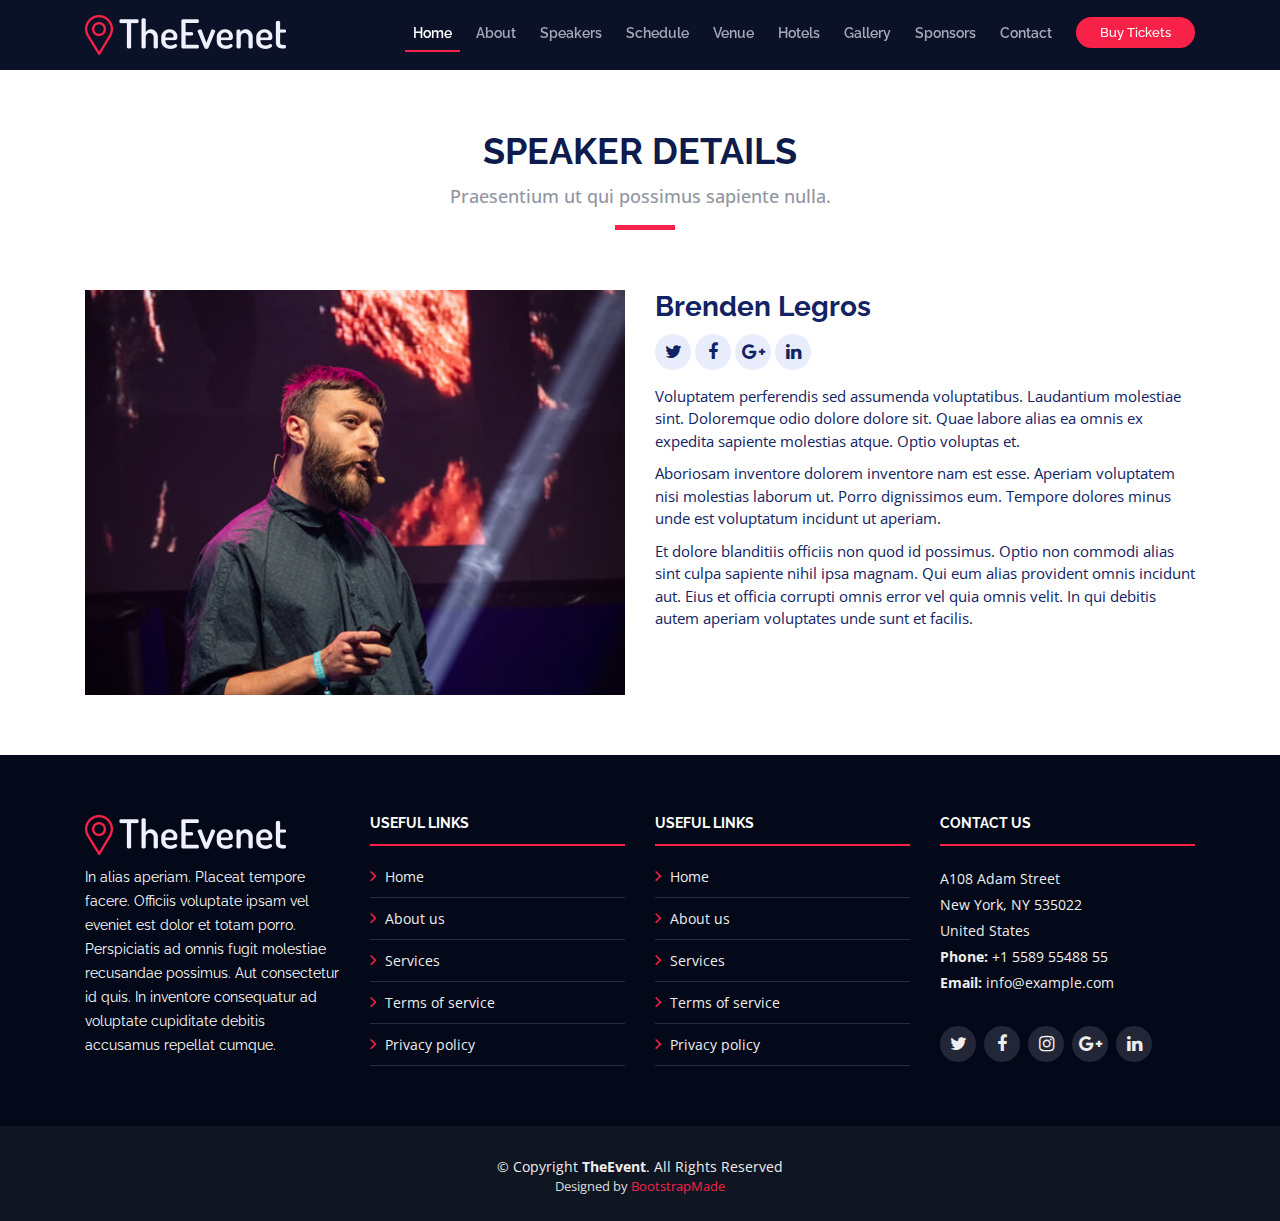
<file: speaker-details.html>
<!DOCTYPE html>
<html lang="en">

<head>
  <meta charset="utf-8">
  <title>TheEvent - Bootstrap Event Template</title>
  <meta content="width=device-width, initial-scale=1.0" name="viewport">
  <meta content="" name="keywords">
  <meta content="" name="description">

  <!-- Favicons -->
  <link href="img/favicon.png" rel="icon">
  <link href="img/apple-touch-icon.png" rel="apple-touch-icon">

  <!-- Google Fonts -->
  <link href="https://fonts.googleapis.com/css?family=Open+Sans:300,300i,400,400i,700,700i|Raleway:300,400,500,700,800" rel="stylesheet">

  <!-- Bootstrap CSS File -->
  <link href="lib/bootstrap/css/bootstrap.min.css" rel="stylesheet">

  <!-- Libraries CSS Files -->
  <link href="lib/font-awesome/css/font-awesome.min.css" rel="stylesheet">
  <link href="lib/animate/animate.min.css" rel="stylesheet">
  <link href="lib/venobox/venobox.css" rel="stylesheet">
  <link href="lib/owlcarousel/assets/owl.carousel.min.css" rel="stylesheet">

  <!-- Main Stylesheet File -->
  <link href="css/style.css" rel="stylesheet">

  <!-- =======================================================
    Theme Name: TheEvent
    Theme URL: https://bootstrapmade.com/theevent-conference-event-bootstrap-template/
    Author: BootstrapMade.com
    License: https://bootstrapmade.com/license/
  ======================================================= -->
</head>

<body>

  <!--==========================
    Header
  ============================-->
  <header id="header" class="header-fixed">
    <div class="container">

      <div id="logo" class="pull-left">
        <!-- Uncomment below if you prefer to use a text logo -->
        <!-- <h1><a href="#main">C<span>o</span>nf</a></h1>-->
        <a href="index.html#intro" class="scrollto"><img src="img/logo.png" alt="" title=""></a>
      </div>

      <nav id="nav-menu-container">
        <ul class="nav-menu">
          <li class="menu-active"><a href="#intro">Home</a></li>
          <li><a href="index.html#about">About</a></li>
          <li><a href="index.html#speakers">Speakers</a></li>
          <li><a href="index.html#schedule">Schedule</a></li>
          <li><a href="index.html#venue">Venue</a></li>
          <li><a href="index.html#hotels">Hotels</a></li>
          <li><a href="index.html#gallery">Gallery</a></li>
          <li><a href="index.html#sponsors">Sponsors</a></li>
          <li><a href="index.html#contact">Contact</a></li>
          <li class="buy-tickets"><a href="index.html#buy-tickets">Buy Tickets</a></li>
        </ul>
      </nav><!-- #nav-menu-container -->
    </div>
  </header><!-- #header -->

  <main id="main" class="main-page">

    <!--==========================
      Speaker Details Section
    ============================-->
    <section id="speakers-details" class="wow fadeIn">
      <div class="container">
        <div class="section-header">
          <h2>Speaker Details</h2>
          <p>Praesentium ut qui possimus sapiente nulla.</p>
        </div>

        <div class="row">
          <div class="col-md-6">
            <img src="img/speakers/1.jpg" alt="Speaker 1" class="img-fluid">
          </div>

          <div class="col-md-6">
            <div class="details">
              <h2>Brenden Legros</h2>
              <div class="social">
                <a href=""><i class="fa fa-twitter"></i></a>
                <a href=""><i class="fa fa-facebook"></i></a>
                <a href=""><i class="fa fa-google-plus"></i></a>
                <a href=""><i class="fa fa-linkedin"></i></a>
              </div>
              <p>Voluptatem perferendis sed assumenda voluptatibus. Laudantium molestiae sint. Doloremque odio dolore dolore sit. Quae labore alias ea omnis ex expedita sapiente molestias atque. Optio voluptas et.</p>
 
              <p>Aboriosam inventore dolorem inventore nam est esse. Aperiam voluptatem nisi molestias laborum ut. Porro dignissimos eum. Tempore dolores minus unde est voluptatum incidunt ut aperiam.</p> 

              <p>Et dolore blanditiis officiis non quod id possimus. Optio non commodi alias sint culpa sapiente nihil ipsa magnam. Qui eum alias provident omnis incidunt aut. Eius et officia corrupti omnis error vel quia omnis velit. In qui debitis autem aperiam voluptates unde sunt et facilis.</p>
            </div>
          </div>
          
        </div>
      </div>

    </section>

  </main>


  <!--==========================
    Footer
  ============================-->
  <footer id="footer">
    <div class="footer-top">
      <div class="container">
        <div class="row">

          <div class="col-lg-3 col-md-6 footer-info">
            <img src="img/logo.png" alt="TheEvenet">
            <p>In alias aperiam. Placeat tempore facere. Officiis voluptate ipsam vel eveniet est dolor et totam porro. Perspiciatis ad omnis fugit molestiae recusandae possimus. Aut consectetur id quis. In inventore consequatur ad voluptate cupiditate debitis accusamus repellat cumque.</p>
          </div>

          <div class="col-lg-3 col-md-6 footer-links">
            <h4>Useful Links</h4>
            <ul>
              <li><i class="fa fa-angle-right"></i> <a href="#">Home</a></li>
              <li><i class="fa fa-angle-right"></i> <a href="#">About us</a></li>
              <li><i class="fa fa-angle-right"></i> <a href="#">Services</a></li>
              <li><i class="fa fa-angle-right"></i> <a href="#">Terms of service</a></li>
              <li><i class="fa fa-angle-right"></i> <a href="#">Privacy policy</a></li>
            </ul>
          </div>

          <div class="col-lg-3 col-md-6 footer-links">
            <h4>Useful Links</h4>
            <ul>
              <li><i class="fa fa-angle-right"></i> <a href="#">Home</a></li>
              <li><i class="fa fa-angle-right"></i> <a href="#">About us</a></li>
              <li><i class="fa fa-angle-right"></i> <a href="#">Services</a></li>
              <li><i class="fa fa-angle-right"></i> <a href="#">Terms of service</a></li>
              <li><i class="fa fa-angle-right"></i> <a href="#">Privacy policy</a></li>
            </ul>
          </div>

          <div class="col-lg-3 col-md-6 footer-contact">
            <h4>Contact Us</h4>
            <p>
              A108 Adam Street <br>
              New York, NY 535022<br>
              United States <br>
              <strong>Phone:</strong> +1 5589 55488 55<br>
              <strong>Email:</strong> info@example.com<br>
            </p>

            <div class="social-links">
              <a href="#" class="twitter"><i class="fa fa-twitter"></i></a>
              <a href="#" class="facebook"><i class="fa fa-facebook"></i></a>
              <a href="#" class="instagram"><i class="fa fa-instagram"></i></a>
              <a href="#" class="google-plus"><i class="fa fa-google-plus"></i></a>
              <a href="#" class="linkedin"><i class="fa fa-linkedin"></i></a>
            </div>

          </div>

        </div>
      </div>
    </div>

    <div class="container">
      <div class="copyright">
        &copy; Copyright <strong>TheEvent</strong>. All Rights Reserved
      </div>
      <div class="credits">
        <!--
          All the links in the footer should remain intact.
          You can delete the links only if you purchased the pro version.
          Licensing information: https://bootstrapmade.com/license/
          Purchase the pro version with working PHP/AJAX contact form: https://bootstrapmade.com/buy/?theme=TheEvent
        -->
        Designed by <a href="https://bootstrapmade.com/">BootstrapMade</a>
      </div>
    </div>
  </footer><!-- #footer -->

  <a href="#" class="back-to-top"><i class="fa fa-angle-up"></i></a>

  <!-- JavaScript Libraries -->
  <script src="lib/jquery/jquery.min.js"></script>
  <script src="lib/jquery/jquery-migrate.min.js"></script>
  <script src="lib/bootstrap/js/bootstrap.bundle.min.js"></script>
  <script src="lib/easing/easing.min.js"></script>
  <script src="lib/superfish/hoverIntent.js"></script>
  <script src="lib/superfish/superfish.min.js"></script>
  <script src="lib/wow/wow.min.js"></script>
  <script src="lib/venobox/venobox.min.js"></script>
  <script src="lib/owlcarousel/owl.carousel.min.js"></script>

  <!-- Contact Form JavaScript File -->
  <script src="contactform/contactform.js"></script>

  <!-- Template Main Javascript File -->
  <script src="js/main.js"></script>
</body>

</html>
</file>
<file: lib/venobox/venobox.css>
/* ------ venobox.css --------*/
.vbox-overlay *, .vbox-overlay *:before, .vbox-overlay *:after{
    -webkit-backface-visibility: hidden;
    -webkit-box-sizing:border-box;
    -moz-box-sizing:border-box;
    box-sizing:border-box;
}
.vbox-overlay * { 
    -webkit-backface-visibility: visible;
    backface-visibility: visible;
}
.vbox-overlay{
    display: -webkit-flex;
    display: flex;
    -webkit-flex-direction: column;
    flex-direction: column;
    -webkit-justify-content: center;
    justify-content: center;
    -webkit-align-items: center;
    align-items: center;
    position: fixed;
    left: 0;
    top: 0;
    bottom: 0;
    right: 0;
    z-index: 1040;
    -webkit-transform:translateZ(1000px);
    transform: translateZ(1000px);
    transform-style: preserve-3d;
}

/* ----- navigation ----- */
.vbox-title{
    width: 100%;
    height: 40px;
    float: left;
    text-align: center;
    line-height: 28px;
    font-size: 12px;
    padding: 6px 40px;
    overflow: hidden;
    position: fixed;
    display: none;
    left: 0;
    z-index: 1050;
}
.vbox-close{
    cursor: pointer;
    position: fixed;
    top: 15px;
    right: 15px;
    width: 48px;
    height: 48px;
    display: block;
    background-position:10px center;
    overflow: hidden;
    font-size: 48px;
    line-height: 1;
    text-align: center;
    z-index: 1050;
}
.vbox-num{
    cursor: pointer;
    position: fixed;
    left: 0;
    height: 40px;
    display: block;
    overflow: hidden;
    line-height: 28px;
    font-size: 12px;
    padding: 6px 10px;
    display: none;
    z-index: 1050;
}
/* ----- navigation ARROWS ----- */
.vbox-next, .vbox-prev{
    position: fixed;
    top: 50%;
    margin-top: -15px;
    overflow: hidden;
    cursor: pointer;
    display: block;
    width: 45px;
    height: 45px;
    z-index: 1050;
}
.vbox-next span, .vbox-prev span{
    position: relative;
    width: 20px;
    height: 20px;
    border: 2px solid transparent;
    border-top-color: #B6B6B6;
    border-right-color: #B6B6B6;
    text-indent: -100px;
    position: absolute;
    top: 8px;
    display: block;
}
.vbox-prev{
    left: 15px;
}
.vbox-next{
    right: 30px;
}
.vbox-prev span{
    left: 10px;
    -ms-transform: rotate(-135deg);
    -webkit-transform: rotate(-135deg);
    transform: rotate(-135deg);
}
.vbox-next span{
    -ms-transform: rotate(45deg);
    -webkit-transform: rotate(45deg);
    transform: rotate(45deg);
    right: 10px;
}
/* ------- inline window ------ */
.vbox-inline{
    width: 420px;
    height: 315px;
    height: 70vh;
    padding: 10px;
    background: #fff;
    margin: 0 auto;
    overflow: auto;
    text-align: left;
}
/* ------- Video & iFrames window ------ */
.venoframe{
    max-width: 100%;
    width: 100%;
    border: none;
    width: 100%;
    height: 260px;
    height: 70vh;
}
.venoframe.vbvid{
    height: 260px;
}
@media (min-width: 768px) {
    .venoframe, .vbox-inline{
        width: 90%;
        height: 360px;
        height: 70vh;
    }
    .venoframe.vbvid{
        width: 640px;
        height: 360px;
    }
}
@media (min-width: 992px) {
    .venoframe, .vbox-inline{
        max-width: 1200px;
        width: 80%;
        height: 540px;
        height: 70vh;
    }
    .venoframe.vbvid{
        width: 960px;
        height: 540px;
    }
}
/* 
Please do NOT edit this part! 
or at least read this note: http://i.imgur.com/7C0ws9e.gif
*/
.vbox-open{
    overflow: hidden;
}
.vbox-container{
    position: absolute;
    left: 0;
    right: 0;
    top: 0;
    bottom: 0;
    overflow-x: hidden;
    overflow-y: auto;
    overflow-scrolling: touch;
    -webkit-overflow-scrolling: touch;
    z-index: 20;
    max-height: 100%;

}

.vbox-content{
    text-align: center;
    float: left;
    width: 100%;
    position: relative;
    overflow: hidden;
    padding: 20px 10px;
}
.vbox-container img{
    max-width: 100%;
    height: auto;
}
.figlio{
    max-width: 100%;
    text-align: initial;
    border: 8px solid rgba(255, 255, 255, 0.4);
}
img.figlio{
    -webkit-user-select: none;
-khtml-user-select: none;
-moz-user-select: none;
-o-user-select: none;
user-select: none;
}
.vbox-content.swipe-left{
    margin-left: -200px !important;
}
.vbox-content.swipe-right{
    margin-left: 200px !important;
}
.animated{
    webkit-transition: margin 300ms ease-out;
    transition: margin 300ms ease-out;
}
.animate-in{
    opacity: 1;
}
.animate-out{
    opacity: 0;
}
/* ---------- preloader ----------
 * SPINKIT 
 * http://tobiasahlin.com/spinkit/
-------------------------------- */
.sk-double-bounce,.sk-rotating-plane{width:40px;height:40px;margin:40px auto}.sk-rotating-plane{background-color:#333;-webkit-animation:sk-rotatePlane 1.2s infinite ease-in-out;animation:sk-rotatePlane 1.2s infinite ease-in-out}@-webkit-keyframes sk-rotatePlane{0%{-webkit-transform:perspective(120px) rotateX(0) rotateY(0);transform:perspective(120px) rotateX(0) rotateY(0)}50%{-webkit-transform:perspective(120px) rotateX(-180.1deg) rotateY(0);transform:perspective(120px) rotateX(-180.1deg) rotateY(0)}100%{-webkit-transform:perspective(120px) rotateX(-180deg) rotateY(-179.9deg);transform:perspective(120px) rotateX(-180deg) rotateY(-179.9deg)}}@keyframes sk-rotatePlane{0%{-webkit-transform:perspective(120px) rotateX(0) rotateY(0);transform:perspective(120px) rotateX(0) rotateY(0)}50%{-webkit-transform:perspective(120px) rotateX(-180.1deg) rotateY(0);transform:perspective(120px) rotateX(-180.1deg) rotateY(0)}100%{-webkit-transform:perspective(120px) rotateX(-180deg) rotateY(-179.9deg);transform:perspective(120px) rotateX(-180deg) rotateY(-179.9deg)}}.sk-double-bounce{position:relative}.sk-double-bounce .sk-child{width:100%;height:100%;border-radius:50%;background-color:#333;opacity:.6;position:absolute;top:0;left:0;-webkit-animation:sk-doubleBounce 2s infinite ease-in-out;animation:sk-doubleBounce 2s infinite ease-in-out}.sk-chasing-dots .sk-child,.sk-spinner-pulse,.sk-three-bounce .sk-child{background-color:#333;border-radius:100%}.sk-double-bounce .sk-double-bounce2{-webkit-animation-delay:-1s;animation-delay:-1s}@-webkit-keyframes sk-doubleBounce{0%,100%{-webkit-transform:scale(0);transform:scale(0)}50%{-webkit-transform:scale(1);transform:scale(1)}}@keyframes sk-doubleBounce{0%,100%{-webkit-transform:scale(0);transform:scale(0)}50%{-webkit-transform:scale(1);transform:scale(1)}}.sk-wave{margin:40px auto;width:50px;height:40px;text-align:center;font-size:10px}.sk-wave .sk-rect{background-color:#333;height:100%;width:6px;display:inline-block;-webkit-animation:sk-waveStretchDelay 1.2s infinite ease-in-out;animation:sk-waveStretchDelay 1.2s infinite ease-in-out}.sk-wave .sk-rect1{-webkit-animation-delay:-1.2s;animation-delay:-1.2s}.sk-wave .sk-rect2{-webkit-animation-delay:-1.1s;animation-delay:-1.1s}.sk-wave .sk-rect3{-webkit-animation-delay:-1s;animation-delay:-1s}.sk-wave .sk-rect4{-webkit-animation-delay:-.9s;animation-delay:-.9s}.sk-wave .sk-rect5{-webkit-animation-delay:-.8s;animation-delay:-.8s}@-webkit-keyframes sk-waveStretchDelay{0%,100%,40%{-webkit-transform:scaleY(.4);transform:scaleY(.4)}20%{-webkit-transform:scaleY(1);transform:scaleY(1)}}@keyframes sk-waveStretchDelay{0%,100%,40%{-webkit-transform:scaleY(.4);transform:scaleY(.4)}20%{-webkit-transform:scaleY(1);transform:scaleY(1)}}.sk-wandering-cubes{margin:40px auto;width:40px;height:40px;position:relative}.sk-wandering-cubes .sk-cube{background-color:#333;width:10px;height:10px;position:absolute;top:0;left:0;-webkit-animation:sk-wanderingCube 1.8s ease-in-out -1.8s infinite both;animation:sk-wanderingCube 1.8s ease-in-out -1.8s infinite both}.sk-chasing-dots,.sk-spinner-pulse{width:40px;height:40px;margin:40px auto}.sk-wandering-cubes .sk-cube2{-webkit-animation-delay:-.9s;animation-delay:-.9s}@-webkit-keyframes sk-wanderingCube{0%{-webkit-transform:rotate(0);transform:rotate(0)}25%{-webkit-transform:translateX(30px) rotate(-90deg) scale(.5);transform:translateX(30px) rotate(-90deg) scale(.5)}50%{-webkit-transform:translateX(30px) translateY(30px) rotate(-179deg);transform:translateX(30px) translateY(30px) rotate(-179deg)}50.1%{-webkit-transform:translateX(30px) translateY(30px) rotate(-180deg);transform:translateX(30px) translateY(30px) rotate(-180deg)}75%{-webkit-transform:translateX(0) translateY(30px) rotate(-270deg) scale(.5);transform:translateX(0) translateY(30px) rotate(-270deg) scale(.5)}100%{-webkit-transform:rotate(-360deg);transform:rotate(-360deg)}}@keyframes sk-wanderingCube{0%{-webkit-transform:rotate(0);transform:rotate(0)}25%{-webkit-transform:translateX(30px) rotate(-90deg) scale(.5);transform:translateX(30px) rotate(-90deg) scale(.5)}50%{-webkit-transform:translateX(30px) translateY(30px) rotate(-179deg);transform:translateX(30px) translateY(30px) rotate(-179deg)}50.1%{-webkit-transform:translateX(30px) translateY(30px) rotate(-180deg);transform:translateX(30px) translateY(30px) rotate(-180deg)}75%{-webkit-transform:translateX(0) translateY(30px) rotate(-270deg) scale(.5);transform:translateX(0) translateY(30px) rotate(-270deg) scale(.5)}100%{-webkit-transform:rotate(-360deg);transform:rotate(-360deg)}}.sk-spinner-pulse{-webkit-animation:sk-pulseScaleOut 1s infinite ease-in-out;animation:sk-pulseScaleOut 1s infinite ease-in-out}@-webkit-keyframes sk-pulseScaleOut{0%{-webkit-transform:scale(0);transform:scale(0)}100%{-webkit-transform:scale(1);transform:scale(1);opacity:0}}@keyframes sk-pulseScaleOut{0%{-webkit-transform:scale(0);transform:scale(0)}100%{-webkit-transform:scale(1);transform:scale(1);opacity:0}}.sk-chasing-dots{position:relative;text-align:center;-webkit-animation:sk-chasingDotsRotate 2s infinite linear;animation:sk-chasingDotsRotate 2s infinite linear}.sk-chasing-dots .sk-child{width:60%;height:60%;display:inline-block;position:absolute;top:0;-webkit-animation:sk-chasingDotsBounce 2s infinite ease-in-out;animation:sk-chasingDotsBounce 2s infinite ease-in-out}.sk-chasing-dots .sk-dot2{top:auto;bottom:0;-webkit-animation-delay:-1s;animation-delay:-1s}@-webkit-keyframes sk-chasingDotsRotate{100%{-webkit-transform:rotate(360deg);transform:rotate(360deg)}}@keyframes sk-chasingDotsRotate{100%{-webkit-transform:rotate(360deg);transform:rotate(360deg)}}@-webkit-keyframes sk-chasingDotsBounce{0%,100%{-webkit-transform:scale(0);transform:scale(0)}50%{-webkit-transform:scale(1);transform:scale(1)}}@keyframes sk-chasingDotsBounce{0%,100%{-webkit-transform:scale(0);transform:scale(0)}50%{-webkit-transform:scale(1);transform:scale(1)}}.sk-three-bounce{margin:40px auto;width:80px;text-align:center}.sk-three-bounce .sk-child{width:20px;height:20px;display:inline-block;-webkit-animation:sk-three-bounce 1.4s ease-in-out 0s infinite both;animation:sk-three-bounce 1.4s ease-in-out 0s infinite both}.sk-circle .sk-child:before,.sk-fading-circle .sk-circle:before{display:block;border-radius:100%;content:'';background-color:#333}.sk-three-bounce .sk-bounce1{-webkit-animation-delay:-.32s;animation-delay:-.32s}.sk-three-bounce .sk-bounce2{-webkit-animation-delay:-.16s;animation-delay:-.16s}@-webkit-keyframes sk-three-bounce{0%,100%,80%{-webkit-transform:scale(0);transform:scale(0)}40%{-webkit-transform:scale(1);transform:scale(1)}}@keyframes sk-three-bounce{0%,100%,80%{-webkit-transform:scale(0);transform:scale(0)}40%{-webkit-transform:scale(1);transform:scale(1)}}.sk-circle{margin:40px auto;width:40px;height:40px;position:relative}.sk-circle .sk-child{width:100%;height:100%;position:absolute;left:0;top:0}.sk-circle .sk-child:before{margin:0 auto;width:15%;height:15%;-webkit-animation:sk-circleBounceDelay 1.2s infinite ease-in-out both;animation:sk-circleBounceDelay 1.2s infinite ease-in-out both}.sk-circle .sk-circle2{-webkit-transform:rotate(30deg);-ms-transform:rotate(30deg);transform:rotate(30deg)}.sk-circle .sk-circle3{-webkit-transform:rotate(60deg);-ms-transform:rotate(60deg);transform:rotate(60deg)}.sk-circle .sk-circle4{-webkit-transform:rotate(90deg);-ms-transform:rotate(90deg);transform:rotate(90deg)}.sk-circle .sk-circle5{-webkit-transform:rotate(120deg);-ms-transform:rotate(120deg);transform:rotate(120deg)}.sk-circle .sk-circle6{-webkit-transform:rotate(150deg);-ms-transform:rotate(150deg);transform:rotate(150deg)}.sk-circle .sk-circle7{-webkit-transform:rotate(180deg);-ms-transform:rotate(180deg);transform:rotate(180deg)}.sk-circle .sk-circle8{-webkit-transform:rotate(210deg);-ms-transform:rotate(210deg);transform:rotate(210deg)}.sk-circle .sk-circle9{-webkit-transform:rotate(240deg);-ms-transform:rotate(240deg);transform:rotate(240deg)}.sk-circle .sk-circle10{-webkit-transform:rotate(270deg);-ms-transform:rotate(270deg);transform:rotate(270deg)}.sk-circle .sk-circle11{-webkit-transform:rotate(300deg);-ms-transform:rotate(300deg);transform:rotate(300deg)}.sk-circle .sk-circle12{-webkit-transform:rotate(330deg);-ms-transform:rotate(330deg);transform:rotate(330deg)}.sk-circle .sk-circle2:before{-webkit-animation-delay:-1.1s;animation-delay:-1.1s}.sk-circle .sk-circle3:before{-webkit-animation-delay:-1s;animation-delay:-1s}.sk-circle .sk-circle4:before{-webkit-animation-delay:-.9s;animation-delay:-.9s}.sk-circle .sk-circle5:before{-webkit-animation-delay:-.8s;animation-delay:-.8s}.sk-circle .sk-circle6:before{-webkit-animation-delay:-.7s;animation-delay:-.7s}.sk-circle .sk-circle7:before{-webkit-animation-delay:-.6s;animation-delay:-.6s}.sk-circle .sk-circle8:before{-webkit-animation-delay:-.5s;animation-delay:-.5s}.sk-circle .sk-circle9:before{-webkit-animation-delay:-.4s;animation-delay:-.4s}.sk-circle .sk-circle10:before{-webkit-animation-delay:-.3s;animation-delay:-.3s}.sk-circle .sk-circle11:before{-webkit-animation-delay:-.2s;animation-delay:-.2s}.sk-circle .sk-circle12:before{-webkit-animation-delay:-.1s;animation-delay:-.1s}@-webkit-keyframes sk-circleBounceDelay{0%,100%,80%{-webkit-transform:scale(0);transform:scale(0)}40%{-webkit-transform:scale(1);transform:scale(1)}}@keyframes sk-circleBounceDelay{0%,100%,80%{-webkit-transform:scale(0);transform:scale(0)}40%{-webkit-transform:scale(1);transform:scale(1)}}.sk-cube-grid{width:40px;height:40px;margin:40px auto}.sk-cube-grid .sk-cube{width:33.33%;height:33.33%;background-color:#333;float:left;-webkit-animation:sk-cubeGridScaleDelay 1.3s infinite ease-in-out;animation:sk-cubeGridScaleDelay 1.3s infinite ease-in-out}.sk-cube-grid .sk-cube1{-webkit-animation-delay:.2s;animation-delay:.2s}.sk-cube-grid .sk-cube2{-webkit-animation-delay:.3s;animation-delay:.3s}.sk-cube-grid .sk-cube3{-webkit-animation-delay:.4s;animation-delay:.4s}.sk-cube-grid .sk-cube4{-webkit-animation-delay:.1s;animation-delay:.1s}.sk-cube-grid .sk-cube5{-webkit-animation-delay:.2s;animation-delay:.2s}.sk-cube-grid .sk-cube6{-webkit-animation-delay:.3s;animation-delay:.3s}.sk-cube-grid .sk-cube7{-webkit-animation-delay:0ms;animation-delay:0ms}.sk-cube-grid .sk-cube8{-webkit-animation-delay:.1s;animation-delay:.1s}.sk-cube-grid .sk-cube9{-webkit-animation-delay:.2s;animation-delay:.2s}@-webkit-keyframes sk-cubeGridScaleDelay{0%,100%,70%{-webkit-transform:scale3D(1,1,1);transform:scale3D(1,1,1)}35%{-webkit-transform:scale3D(0,0,1);transform:scale3D(0,0,1)}}@keyframes sk-cubeGridScaleDelay{0%,100%,70%{-webkit-transform:scale3D(1,1,1);transform:scale3D(1,1,1)}35%{-webkit-transform:scale3D(0,0,1);transform:scale3D(0,0,1)}}.sk-fading-circle{margin:40px auto;width:40px;height:40px;position:relative}.sk-fading-circle .sk-circle{width:100%;height:100%;position:absolute;left:0;top:0}.sk-fading-circle .sk-circle:before{margin:0 auto;width:15%;height:15%;-webkit-animation:sk-circleFadeDelay 1.2s infinite ease-in-out both;animation:sk-circleFadeDelay 1.2s infinite ease-in-out both}.sk-fading-circle .sk-circle2{-webkit-transform:rotate(30deg);-ms-transform:rotate(30deg);transform:rotate(30deg)}.sk-fading-circle .sk-circle3{-webkit-transform:rotate(60deg);-ms-transform:rotate(60deg);transform:rotate(60deg)}.sk-fading-circle .sk-circle4{-webkit-transform:rotate(90deg);-ms-transform:rotate(90deg);transform:rotate(90deg)}.sk-fading-circle .sk-circle5{-webkit-transform:rotate(120deg);-ms-transform:rotate(120deg);transform:rotate(120deg)}.sk-fading-circle .sk-circle6{-webkit-transform:rotate(150deg);-ms-transform:rotate(150deg);transform:rotate(150deg)}.sk-fading-circle .sk-circle7{-webkit-transform:rotate(180deg);-ms-transform:rotate(180deg);transform:rotate(180deg)}.sk-fading-circle .sk-circle8{-webkit-transform:rotate(210deg);-ms-transform:rotate(210deg);transform:rotate(210deg)}.sk-fading-circle .sk-circle9{-webkit-transform:rotate(240deg);-ms-transform:rotate(240deg);transform:rotate(240deg)}.sk-fading-circle .sk-circle10{-webkit-transform:rotate(270deg);-ms-transform:rotate(270deg);transform:rotate(270deg)}.sk-fading-circle .sk-circle11{-webkit-transform:rotate(300deg);-ms-transform:rotate(300deg);transform:rotate(300deg)}.sk-fading-circle .sk-circle12{-webkit-transform:rotate(330deg);-ms-transform:rotate(330deg);transform:rotate(330deg)}.sk-fading-circle .sk-circle2:before{-webkit-animation-delay:-1.1s;animation-delay:-1.1s}.sk-fading-circle .sk-circle3:before{-webkit-animation-delay:-1s;animation-delay:-1s}.sk-fading-circle .sk-circle4:before{-webkit-animation-delay:-.9s;animation-delay:-.9s}.sk-fading-circle .sk-circle5:before{-webkit-animation-delay:-.8s;animation-delay:-.8s}.sk-fading-circle .sk-circle6:before{-webkit-animation-delay:-.7s;animation-delay:-.7s}.sk-fading-circle .sk-circle7:before{-webkit-animation-delay:-.6s;animation-delay:-.6s}.sk-fading-circle .sk-circle8:before{-webkit-animation-delay:-.5s;animation-delay:-.5s}.sk-fading-circle .sk-circle9:before{-webkit-animation-delay:-.4s;animation-delay:-.4s}.sk-fading-circle .sk-circle10:before{-webkit-animation-delay:-.3s;animation-delay:-.3s}.sk-fading-circle .sk-circle11:before{-webkit-animation-delay:-.2s;animation-delay:-.2s}.sk-fading-circle .sk-circle12:before{-webkit-animation-delay:-.1s;animation-delay:-.1s}@-webkit-keyframes sk-circleFadeDelay{0%,100%,39%{opacity:0}40%{opacity:1}}@keyframes sk-circleFadeDelay{0%,100%,39%{opacity:0}40%{opacity:1}}.sk-folding-cube{margin:40px auto;width:40px;height:40px;position:relative;-webkit-transform:rotateZ(45deg);transform:rotateZ(45deg)}.sk-folding-cube .sk-cube{float:left;width:50%;height:50%;position:relative;-webkit-transform:scale(1.1);-ms-transform:scale(1.1);transform:scale(1.1)}.sk-folding-cube .sk-cube:before{content:'';position:absolute;top:0;left:0;width:100%;height:100%;background-color:#333;-webkit-animation:sk-foldCubeAngle 2.4s infinite linear both;animation:sk-foldCubeAngle 2.4s infinite linear both;-webkit-transform-origin:100% 100%;-ms-transform-origin:100% 100%;transform-origin:100% 100%}.sk-folding-cube .sk-cube2{-webkit-transform:scale(1.1) rotateZ(90deg);transform:scale(1.1) rotateZ(90deg)}.sk-folding-cube .sk-cube3{-webkit-transform:scale(1.1) rotateZ(180deg);transform:scale(1.1) rotateZ(180deg)}.sk-folding-cube .sk-cube4{-webkit-transform:scale(1.1) rotateZ(270deg);transform:scale(1.1) rotateZ(270deg)}.sk-folding-cube .sk-cube2:before{-webkit-animation-delay:.3s;animation-delay:.3s}.sk-folding-cube .sk-cube3:before{-webkit-animation-delay:.6s;animation-delay:.6s}.sk-folding-cube .sk-cube4:before{-webkit-animation-delay:.9s;animation-delay:.9s}@-webkit-keyframes sk-foldCubeAngle{0%,10%{-webkit-transform:perspective(140px) rotateX(-180deg);transform:perspective(140px) rotateX(-180deg);opacity:0}25%,75%{-webkit-transform:perspective(140px) rotateX(0);transform:perspective(140px) rotateX(0);opacity:1}100%,90%{-webkit-transform:perspective(140px) rotateY(180deg);transform:perspective(140px) rotateY(180deg);opacity:0}}@keyframes sk-foldCubeAngle{0%,10%{-webkit-transform:perspective(140px) rotateX(-180deg);transform:perspective(140px) rotateX(-180deg);opacity:0}25%,75%{-webkit-transform:perspective(140px) rotateX(0);transform:perspective(140px) rotateX(0);opacity:1}100%,90%{-webkit-transform:perspective(140px) rotateY(180deg);transform:perspective(140px) rotateY(180deg);opacity:0}}
</file>
<file: css/style.css>
/*
  Theme Name: TheEvent
  Theme URL: https://bootstrapmade.com/theevent-conference-event-bootstrap-template/
  Author: BootstrapMade.com
  License: https://bootstrapmade.com/license/
*/

/*--------------------------------------------------------------
# General
--------------------------------------------------------------*/

body {
  background: #fff;
  color: #2f3138;
  font-family: "Open Sans", sans-serif;
}

a {
  color: #f82249;
  transition: 0.5s;
}

a:hover,
a:active,
a:focus {
  color: #f8234a;
  outline: none;
  text-decoration: none;
}

p {
  padding: 0;
  margin: 0 0 30px 0;
}

h1,
h2,
h3,
h4,
h5,
h6 {
  font-family: "Raleway", sans-serif;
  font-weight: 400;
  margin: 0 0 20px 0;
  padding: 0;
  color: #0e1b4d;
}

.main-page {
  margin-top: 70px;
}

.wow {
  visibility: hidden;
}

/* Prelaoder */

#preloader {
  position: fixed;
  left: 0;
  top: 0;
  z-index: 999;
  width: 100%;
  height: 100%;
  overflow: visible;
  background: #fff url("../img/preloader.svg") no-repeat center center;
}

/* Back to top button */

.back-to-top {
  position: fixed;
  display: none;
  background: #f82249;
  color: #fff;
  width: 40px;
  height: 40px;
  text-align: center;
  border-radius: 50px;
  right: 15px;
  bottom: 15px;
  transition: background 0.5s ease-in-out;
}

.back-to-top i {
  font-size: 24px;
  padding-top: 6px;
}

.back-to-top:focus {
  background: #e0072f;
  color: #fff;
  outline: none;
}

.back-to-top:hover {
  background: #e0072f;
  color: #fff;
}


/* Sections Header
--------------------------------*/

.section-header {
  margin-bottom: 60px;
  position: relative;
  padding-bottom: 20px;
}

.section-header::before {
  content: '';
  position: absolute;
  display: block;
  width: 60px;
  height: 5px;
  background: #f82249;
  bottom: 0;
  left: calc(50% - 25px);
}

.section-header h2 {
  font-size: 36px;
  text-transform: uppercase;
  text-align: center;
  font-weight: 700;
  margin-bottom: 10px;
}

.section-header p {
  text-align: center;
  padding: 0;
  margin: 0;
  font-size: 18px;
  font-weight: 500;
  color: #9195a2;
}

.section-with-bg {
  background-color: #f6f7fd;
}

/*--------------------------------------------------------------
# Header
--------------------------------------------------------------*/

#header {
  height: 90px;
  padding: 25px 0;
  position: fixed;
  left: 0;
  top: 0;
  right: 0;
  transition: all 0.5s;
  z-index: 997;
}

#header.header-scrolled,
#header.header-fixed {
  background: rgba(6, 12, 34, 0.98);
  height: 70px;
  padding: 15px 0;
  transition: all 0.5s;
}

#header #logo h1 {
  font-size: 36px;
  margin: 0;
  padding: 6px 0;
  line-height: 1;
  font-family: "Raleway", sans-serif;
  font-weight: 700;
  letter-spacing: 3px;
  text-transform: uppercase;
}

#header #logo h1 span {
  color: #f82249;
}

#header #logo h1 a,
#header #logo h1 a:hover {
  color: #fff;
}

#header #logo img {
  padding: 0;
  margin: 0;
  max-height: 40px;
}

/*--------------------------------------------------------------
# Navigation Menu
--------------------------------------------------------------*/

/* Nav Menu Essentials */

.nav-menu,
.nav-menu * {
  margin: 0;
  padding: 0;
  list-style: none;
}

.nav-menu ul {
  position: absolute;
  display: none;
  top: 100%;
  left: 0;
  z-index: 99;
}

.nav-menu li {
  position: relative;
  white-space: nowrap;
}

.nav-menu > li {
  float: left;
}

.nav-menu li:hover > ul,
.nav-menu li.sfHover > ul {
  display: block;
}

.nav-menu ul ul {
  top: 0;
  left: 100%;
}

.nav-menu ul li {
  min-width: 180px;
}

/* Nav Menu Arrows */

.sf-arrows .sf-with-ul {
  padding-right: 30px;
}

.sf-arrows .sf-with-ul:after {
  content: "\f107";
  position: absolute;
  right: 15px;
  font-family: FontAwesome;
  font-style: normal;
  font-weight: normal;
}

.sf-arrows ul .sf-with-ul:after {
  content: "\f105";
}

/* Nav Meu Container */

#nav-menu-container {
  float: right;
  margin: 0;
}

/* Nav Meu Styling */

.nav-menu a {
  padding: 8px;
  text-decoration: none;
  display: inline-block;
  color: rgba(202, 206, 221, 0.8);
  font-family: "Raleway", sans-serif;
  font-weight: 600;
  font-size: 14px;
  outline: none;
}

.nav-menu .menu-active a,
.nav-menu a:hover {
  color: #fff;
}

.nav-menu > li {
  margin-left: 8px;
}

.nav-menu > li > a:before {
  content: "";
  position: absolute;
  width: 0;
  height: 2px;
  bottom: 0;
  left: 0;
  background-color: #f82249;
  visibility: hidden;
  transition: all 0.3s ease-in-out 0s;
}

.nav-menu a:hover:before,
.nav-menu li:hover > a:before,
.nav-menu .menu-active > a:before {
  visibility: visible;
  width: 100%;
}

.nav-menu li.buy-tickets a {
  color: #fff;
  background: #f82249;
  padding: 7px 22px;
  border-radius: 50px;
  border: 2px solid #f82249;
  transition: all ease-in-out 0.3s;
  font-weight: 500;
  margin-left: 8px;
  margin-top: 2px;
  line-height: 1;
  font-size: 13px;
}

.nav-menu li.buy-tickets a:hover {
  background: none;
}

.nav-menu li.buy-tickets:hover a:before,
.nav-menu li.buy-tickets.menu-active a:before {
  visibility: hidden;
}

.nav-menu ul {
  margin: 4px 0 0 0;
  padding: 10px;
  box-shadow: 0px 0px 30px rgba(127, 137, 161, 0.25);
  background: #fff;
  border-radius: 3px;
}

.nav-menu ul li {
  transition: 0.3s;
}

.nav-menu ul li a {
  padding: 10px;
  color: #060c22;
  transition: 0.3s;
  display: block;
  font-size: 13px;
  text-transform: none;
  border-radius: 3px;
}

.nav-menu ul li:hover > a {
  background: #f82249;
  color: #fff;
}

.nav-menu ul ul {
  margin: 0;
}

/* Mobile Nav Toggle */

#mobile-nav-toggle {
  position: fixed;
  right: 0;
  top: 0;
  z-index: 999;
  margin: 15px 15px 0 0;
  border: 0;
  background: none;
  font-size: 24px;
  display: none;
  transition: all 0.4s;
  outline: none;
  cursor: pointer;
}

#mobile-nav-toggle i {
  color: #fff;
}

/* Mobile Nav Styling */

#mobile-nav {
  position: fixed;
  top: 0;
  padding-top: 18px;
  bottom: 0;
  z-index: 998;
  background: rgba(6, 12, 34, 0.9);
  left: -260px;
  width: 260px;
  overflow-y: auto;
  transition: 0.4s;
}

#mobile-nav ul {
  padding: 0;
  margin: 0;
  list-style: none;
}

#mobile-nav ul li {
  position: relative;
}

#mobile-nav ul li a {
  color: #fff;
  font-size: 17px;
  overflow: hidden;
  padding: 10px 22px 10px 15px;
  position: relative;
  text-decoration: none;
  width: 100%;
  display: block;
  outline: none;
}

#mobile-nav ul li a:hover {
  color: #f82249;
}

#mobile-nav ul li li {
  padding-left: 30px;
}

#mobile-nav ul .menu-has-children i {
  position: absolute;
  right: 0;
  z-index: 99;
  padding: 15px;
  cursor: pointer;
  color: #fff;
}

#mobile-nav ul .menu-has-children i.fa-chevron-up {
  color: #f82249;
}

#mobile-nav ul .menu-item-active {
  color: #f82249;
}

#mobile-body-overly {
  width: 100%;
  height: 100%;
  z-index: 997;
  top: 0;
  left: 0;
  position: fixed;
  background: rgba(6, 12, 34, 0.8);
  display: none;
}

/* Mobile Nav body classes */

body.mobile-nav-active {
  overflow: hidden;
}

body.mobile-nav-active #mobile-nav {
  left: 0;
}

body.mobile-nav-active #mobile-nav-toggle {
  color: #fff;
}

/*--------------------------------------------------------------
# Intro Section
--------------------------------------------------------------*/

#intro {
  width: 100%;
  height: 100vh;
  background: url(../img/intro-bg.jpg) top center;
  background-size: cover;
  overflow: hidden;
  position: relative;
}

#intro:before {
  content: "";
  background: rgba(6, 12, 34, 0.8);
  position: absolute;
  bottom: 0;
  top: 0;
  left: 0;
  right: 0;
}

#intro .intro-container {
  position: absolute;
  bottom: 0;
  left: 0;
  top: 90px;
  right: 0;
  display: -webkit-box;
  display: -ms-flexbox;
  display: flex;
  -webkit-box-pack: center;
  -ms-flex-pack: center;
  justify-content: center;
  -webkit-box-align: center;
  -ms-flex-align: center;
  align-items: center;
  -webkit-box-orient: vertical;
  -webkit-box-direction: normal;
  -ms-flex-direction: column;
  flex-direction: column;
  text-align: center;
  padding: 0 15px;
}

#intro h1 {
  color: #fff;
  font-family: "Raleway", sans-serif;
  font-size: 56px;
  font-weight: 600;
  text-transform: uppercase;
}

#intro h1 span {
  color: #f82249;
}

#intro p {
  color: #ebebeb;
  font-weight: 700;
  font-size: 20px;
}

#intro .play-btn {
  width: 94px;
  height: 94px;
  background: radial-gradient(#f82249 50%, rgba(101, 111, 150, 0.15) 52%);
  border-radius: 50%;
  display: block;
  position: relative;
  overflow: hidden;
}

#intro .play-btn::after {
  content: '';
  position: absolute;
  left: 50%;
  top: 50%;
  -webkit-transform: translateX(-40%) translateY(-50%);
  transform: translateX(-40%) translateY(-50%);
  width: 0;
  height: 0;
  border-top: 10px solid transparent;
  border-bottom: 10px solid transparent;
  border-left: 15px solid #fff;
  z-index: 100;
  transition: all 400ms cubic-bezier(0.55, 0.055, 0.675, 0.19);
}

#intro .play-btn:before {
  content: '';
  position: absolute;
  width: 120px;
  height: 120px;
  -webkit-animation-delay: 0s;
  animation-delay: 0s;
  -webkit-animation: pulsate-btn 2s;
  animation: pulsate-btn 2s;
  -webkit-animation-direction: forwards;
  animation-direction: forwards;
  -webkit-animation-iteration-count: infinite;
  animation-iteration-count: infinite;
  -webkit-animation-timing-function: steps;
  animation-timing-function: steps;
  opacity: 1;
  border-radius: 50%;
  border: 2px solid rgba(163, 163, 163, 0.4);
  top: -15%;
  left: -15%;
  background: rgba(198, 16, 0, 0);
}

#intro .play-btn:hover::after {
  border-left: 15px solid #f82249;
  -webkit-transform: scale(20);
  transform: scale(20);
}

#intro .play-btn:hover::before {
  content: '';
  position: absolute;
  left: 50%;
  top: 50%;
  -webkit-transform: translateX(-40%) translateY(-50%);
  transform: translateX(-40%) translateY(-50%);
  width: 0;
  height: 0;
  border: none;
  border-top: 10px solid transparent;
  border-bottom: 10px solid transparent;
  border-left: 15px solid #fff;
  z-index: 200;
  -webkit-animation: none;
  animation: none;
  border-radius: 0;
}

#intro .about-btn {
  font-family: "Raleway", sans-serif;
  font-weight: 500;
  font-size: 14px;
  letter-spacing: 1px;
  display: inline-block;
  padding: 12px 32px;
  border-radius: 50px;
  transition: 0.5s;
  line-height: 1;
  margin: 10px;
  color: #fff;
  -webkit-animation-delay: 0.8s;
  animation-delay: 0.8s;
  border: 2px solid #f82249;
}

#intro .about-btn:hover {
  background: #f82249;
  color: #fff;
}

@-webkit-keyframes pulsate-btn {
  0% {
    -webkit-transform: scale(0.6, 0.6);
    transform: scale(0.6, 0.6);
    opacity: 1;
  }

  100% {
    -webkit-transform: scale(1, 1);
    transform: scale(1, 1);
    opacity: 0;
  }
}

@keyframes pulsate-btn {
  0% {
    -webkit-transform: scale(0.6, 0.6);
    transform: scale(0.6, 0.6);
    opacity: 1;
  }

  100% {
    -webkit-transform: scale(1, 1);
    transform: scale(1, 1);
    opacity: 0;
  }
}

/*--------------------------------------------------------------
# About Section
--------------------------------------------------------------*/

.aboutnav{
  display: flex;
  justify-content: center;
  align-items: center;
   /* Mengubah warna teks menjadi hitam */
}

.navigasion{
  width: 30%;
  margin: 10px 15px;
  text-align: center;
  font-size: 20px;
  color: black;
  background-color: #CEBBC9;
  padding: 25px;
}

.navigasion:hover{
  cursor: pointer;
  color: #E99FD4;
  background-color: #BA90AF;
  transition: cubic-bezier(0.215, 0.061, 0.355, 1) ease-in-out;
  transform: scale(110%);
  -webkit-transform: scale(110%);
  -moz-transform: scale(110%);
  -ms-transform: scale(110%);
  -o-transform: scale(110%);
  -webkit-transform: cubic-bezier(0.215, 0.061, 0.355, 1) ease-in-out;
  -moz-transition: cubic-bezier(0.215, 0.061, 0.355, 1) ease-in-out;
  -ms-transition: cubic-bezier(0.215, 0.061, 0.355, 1) ease-in-out;
  -o-transition: cubic-bezier(0.215, 0.061, 0.355, 1) ease-in-out;
}

.navigasion img {
  display: block; /* Membuat gambar menjadi blok sehingga teks berada di bawahnya */
  margin: auto; /* Pusatkan gambar */
}

/*--------------------------------------------------------------
# Speakers Section
--------------------------------------------------------------*/

#speakers {
  padding: 60px 0 30px 0;
}

#speakers .speaker {
  position: relative;
  overflow: hidden;
  margin-bottom: 30px;
}

#speakers .speaker .details {
  background: rgba(6, 12, 34, 0.76);
  position: absolute;
  left: 0;
  bottom: -30px;
  right: 0;
  text-align: center;
  padding-top: 10px;
  transition: all 300ms cubic-bezier(0.645, 0.045, 0.355, 1);
}

#speakers .speaker .details h3 {
  color: #fff;
  font-size: 22px;
  font-weight: 600;
  margin-bottom: 5px;
}

#speakers .speaker .details p {
  color: #fff;
  font-size: 15px;
  margin-bottom: 10px;
  font-style: italic;
}

#speakers .speaker .details .social {
  height: 30px;
}

#speakers .speaker .details a {
  color: #fff;
}

#speakers .speaker .details a:hover {
  color: #f82249;
}

#speakers .speaker:hover .details {
  bottom: 0;
}

#speakers-details {
  padding: 60px 0;
}

#speakers-details .details h2 {
  color: #112363;
  font-size: 28px;
  font-weight: 700;
  margin-bottom: 10px;
}

#speakers-details .details .social {
  margin-bottom: 15px;
}

#speakers-details .details .social a {
  background: #e9edfb;
  color: #112363;
  line-height: 1;
  display: inline-block;
  text-align: center;
  border-radius: 50%;
  width: 36px;
  height: 36px;
  padding-top: 9px;
}

#speakers-details .details .social a:hover {
  background: #f82249;
  color: #fff;
}

#speakers-details .details .social a i {
  font-size: 18px;
}

#speakers-details .details p {
  color: #112363;
  font-size: 15px;
  margin-bottom: 10px;
}

/*--------------------------------------------------------------
# Schedule Section
--------------------------------------------------------------*/

#schedule {
  padding: 60px 0 60px 0;
}

#schedule .nav-tabs {
  text-align: center;
  margin: auto;
  display: block;
  border-bottom: 0;
  margin-bottom: 30px;
}

#schedule .nav-tabs li {
  display: inline-block;
  margin-bottom: 0;
}

#schedule .nav-tabs a {
  border: none;
  border-radius: 50px;
  font-weight: 600;
  background-color: #0e1b4d;
  color: #fff;
  padding: 10px 100px;
}

#schedule .nav-tabs a.active {
  background-color: #f82249;
  color: #fff;
}

#schedule .sub-heading {
  text-align: center;
  font-size: 18px;
  font-style: italic;
  margin: 0 auto 30px auto;
}

#schedule .tab-pane {
  transition: ease-in-out .2s;
}

#schedule .schedule-item {
  border-bottom: 1px solid #cad4f6;
  padding-top: 15px;
  padding-bottom: 15px;
  transition: background-color ease-in-out 0.3s;
}

#schedule .schedule-item:hover {
  background-color: #fff;
}

#schedule .schedule-item time {
  padding-bottom: 5px;
  display: inline-block;
}

#schedule .schedule-item .speaker {
  width: 60px;
  height: 60px;
  overflow: hidden;
  border-radius: 50%;
  float: left;
  margin: 0 10px 10px 0;
}

#schedule .schedule-item .speaker img {
  height: 100%;
  -webkit-transform: translateX(-50%);
  transform: translateX(-50%);
  margin-left: 50%;
  transition: all ease-in-out 0.3s;
}

#schedule .schedule-item h4 {
  font-size: 18px;
  font-weight: 600;
  margin-bottom: 5px;
}

#schedule .schedule-item h4 span {
  font-style: italic;
  color: #19328e;
  font-weight: normal;
  font-size: 16px;
}

#schedule .schedule-item p {
  font-style: italic;
  color: #152b79;
  margin-bottom: 0;
}

/*--------------------------------------------------------------
# Venue Section
--------------------------------------------------------------*/

#venue {
  padding: 60px 0;
}

#venue .container-fluid {
  margin-bottom: 3px;
}

#venue .venue-map iframe {
  width: 100%;
  height: 100%;
  min-height: 300px;
}

#venue .venue-info {
  background: url("../img/venue-info-bg.jpg") top center no-repeat;
  background-size: cover;
  position: relative;
  padding-top: 60px;
  padding-bottom: 60px;
}

#venue .venue-info:before {
  content: "";
  background: rgba(13, 20, 41, 0.8);
  position: absolute;
  bottom: 0;
  top: 0;
  left: 0;
  right: 0;
}

#venue .venue-info h3 {
  font-size: 36px;
  font-weight: 700;
  color: #fff;
}

#venue .venue-info p {
  color: #fff;
  margin-bottom: 0;
}

#venue .venue-gallery-container {
  padding-right: 12px;
}

#venue .venue-gallery {
  overflow: hidden;
  border-right: 3px solid #fff;
  border-bottom: 3px solid #fff;
}

#venue .venue-gallery img {
  transition: all ease-in-out 0.4s;
}

#venue .venue-gallery:hover img {
  -webkit-transform: scale(1.1);
  transform: scale(1.1);
}

/*--------------------------------------------------------------
# Hotels Section
--------------------------------------------------------------*/

#hotels {
  padding: 60px 0;
}

#hotels .hotel {
  border: 1px solid #e0e5fa;
  background: #fff;
  margin-bottom: 30px;
}

#hotels .hotel:hover .hotel-img img {
  -webkit-transform: scale(1.1);
  transform: scale(1.1);
}

#hotels .hotel-img {
  overflow: hidden;
  margin-bottom: 15px;
}

#hotels .hotel-img img {
  transition: 0.3s ease-in-out;
}

#hotels h3 {
  font-weight: 600;
  font-size: 20px;
  margin-bottom: 5px;
  padding: 0 20px;
}

#hotels a {
  color: #152b79;
}

#hotels a:hover {
  color: #f82249;
}

#hotels .stars {
  padding: 0 20px;
  margin-bottom: 5px;
}

#hotels .stars i {
  color: #ffc31d;
}

#hotels p {
  padding: 0 20px;
  margin-bottom: 20px;
  color: #060c22;
  font-style: italic;
  font-size: 15px;
}

/*--------------------------------------------------------------
# Gallery Section
--------------------------------------------------------------*/

#gallery {
  padding: 60px;
  overflow: hidden;
}

#gallery .owl-nav,
#gallery .owl-dots {
  margin-top: 25px;
  text-align: center;
}

#gallery .owl-item {
  border-left: 2px solid #fff;
  border-right: 2px solid #fff;
}

#gallery .owl-dot {
  display: inline-block;
  margin: 0 5px;
  width: 12px;
  height: 12px;
  border-radius: 50%;
  background-color: #ddd;
}

#gallery .owl-dot.active {
  background-color: #f82249;
}

#gallery .gallery-carousel .owl-stage-outer {
  overflow: visible;
}

#gallery .gallery-carousel .center {
  border: 6px solid #f82249;
  margin: -10px;
  box-sizing: content-box;
  padding: 4px;
  background: #fff;
  z-index: 1;
}

/*--------------------------------------------------------------
# Sponsors Section
--------------------------------------------------------------*/

#sponsors {
  padding: 60px 0;
}

#sponsors .sponsors-wrap {
  border-top: 1px solid #e0e5fa;
  border-left: 1px solid #e0e5fa;
  margin-bottom: 30px;
}

#sponsors .sponsor-logo {
  padding: 30px;
  display: -webkit-box;
  display: -ms-flexbox;
  display: flex;
  -webkit-box-pack: center;
  -ms-flex-pack: center;
  justify-content: center;
  -webkit-box-align: center;
  -ms-flex-align: center;
  align-items: center;
  border-right: 1px solid #e0e5fa;
  border-bottom: 1px solid #e0e5fa;
  overflow: hidden;
  background: rgba(255, 255, 255, 0.5);
  height: 160px;
}

#sponsors .sponsor-logo:hover img {
  -webkit-transform: scale(1.2);
  transform: scale(1.2);
}

#sponsors img {
  transition: all 0.4s ease-in-out;
}

/*--------------------------------------------------------------
# F.A.Q Section
--------------------------------------------------------------*/

#faq {
  padding: 60px 0;
}

#faq #faq-list {
  padding: 0;
  list-style: none;
}

#faq #faq-list li {
  border-bottom: 1px solid #ddd;
}

#faq #faq-list a {
  padding: 18px 0;
  display: block;
  position: relative;
  font-family: "Raleway", sans-serif;
  font-size: 16px;
  line-height: 24px;
  font-weight: 600;
  padding-right: 20px;
}

#faq #faq-list i {
  font-size: 24px;
  position: absolute;
  right: 0;
  top: 16px;
}

#faq #faq-list p {
  margin-bottom: 20px;
}

#faq #faq-list a.collapse {
  color: #f82249;
}

#faq #faq-list a.collapsed {
  color: #000;
}

#faq #faq-list a.collapsed i::before {
  content: "\f055" !important;
}

/*--------------------------------------------------------------
# Subscribe Section
--------------------------------------------------------------*/

#subscribe {
  padding: 60px;
  background: url(../img/subscribe-bg.jpg) center center no-repeat;
  background-size: cover;
  overflow: hidden;
  position: relative;
}

#subscribe:before {
  content: "";
  background: rgba(6, 12, 34, 0.6);
  position: absolute;
  bottom: 0;
  top: 0;
  left: 0;
  right: 0;
}

#subscribe .section-header h2,
#subscribe p {
  color: #fff;
}

#subscribe input {
  background: #fff;
  color: #060c22;
  border: 0;
  outline: none;
  margin: 0;
  padding: 9px 20px;
  border-radius: 50px;
  font-size: 14px;
}

#subscribe button {
  border: 0;
  padding: 9px 25px;
  cursor: pointer;
  background: #f82249;
  color: #fff;
  transition: all 0.3s ease;
  outline: none;
  font-size: 14px;
  border-radius: 50px;
}

#subscribe button:hover {
  background: #e0072f;
}

/*--------------------------------------------------------------
# Buy Tickets Section
--------------------------------------------------------------*/

#buy-tickets {
  padding: 60px 0;
}

#buy-tickets .card {
  border: none;
  border-radius: 5px;
  transition: all  0.3s ease-in-out;
  box-shadow: 0 10px 25px 0 rgba(6, 12, 34, 0.1);
}

#buy-tickets .card:hover {
  box-shadow: 0 10px 35px 0 rgba(6, 12, 34, 0.2);
}

#buy-tickets .card hr {
  margin: 25px 0;
}

#buy-tickets .card .card-title {
  margin: 10px 0;
  font-size: 14px;
  letter-spacing: 1px;
  font-weight: bold;
}

#buy-tickets .card .card-price {
  font-size: 48px;
  margin: 0;
}

#buy-tickets .card ul li {
  margin-bottom: 20px;
}

#buy-tickets .card .text-muted {
  opacity: 0.7;
}

#buy-tickets .card .btn {
  font-size: 15px;
  border-radius: 50px;
  padding: 10px 40px;
  transition: all 0.2s;
  background-color: #f82249;
  border: 0;
  color: #fff;
}

#buy-tickets .card .btn:hover {
  background-color: #e0072f;
}

#buy-tickets #buy-ticket-modal input,
#buy-tickets #buy-ticket-modal select {
  border-radius: 0;
}

#buy-tickets #buy-ticket-modal .btn {
  font-size: 15px;
  border-radius: 50px;
  padding: 10px 40px;
  transition: all 0.2s;
  background-color: #f82249;
  border: 0;
  color: #fff;
}

#buy-tickets #buy-ticket-modal .btn:hover {
  background-color: #e0072f;
}

/*--------------------------------------------------------------
# Contact Section
--------------------------------------------------------------*/

#contact {
  padding: 60px 0;
}

#contact .contact-info {
  margin-bottom: 20px;
  text-align: center;
}

#contact .contact-info i {
  font-size: 48px;
  display: inline-block;
  margin-bottom: 10px;
  color: #f82249;
}

#contact .contact-info address,
#contact .contact-info p {
  margin-bottom: 0;
  color: #112363;
}

#contact .contact-info h3 {
  font-size: 18px;
  margin-bottom: 15px;
  font-weight: bold;
  text-transform: uppercase;
  color: #112363;
}

#contact .contact-info a {
  color: #4869df;
}

#contact .contact-info a:hover {
  color: #f82249;
}

#contact .contact-address,
#contact .contact-phone,
#contact .contact-email {
  margin-bottom: 20px;
}

#contact .form #sendmessage {
  color: #f82249;
  border: 1px solid #f82249;
  display: none;
  text-align: center;
  padding: 15px;
  font-weight: 600;
  margin-bottom: 15px;
}

#contact .form #errormessage {
  color: red;
  display: none;
  border: 1px solid red;
  text-align: center;
  padding: 15px;
  font-weight: 600;
  margin-bottom: 15px;
}

#contact .form #sendmessage.show,
#contact .form #errormessage.show,
#contact .form .show {
  display: block;
}

#contact .form .validation {
  color: red;
  display: none;
  margin: 0 0 20px;
  font-weight: 400;
  font-size: 13px;
}

#contact .form input,
#contact .form textarea {
  padding: 10px 14px;
  border-radius: 0;
  box-shadow: none;
  font-size: 15px;
}

#contact .form button[type="submit"] {
  background: #f82249;
  border: 0;
  padding: 10px 40px;
  color: #fff;
  transition: 0.4s;
  border-radius: 50px;
  cursor: pointer;
}

#contact .form button[type="submit"]:hover {
  background: #e0072f;
}

/*--------------------------------------------------------------
# Footer
--------------------------------------------------------------*/

#footer {
  background: #101522;
  padding: 0 0 25px 0;
  color: #eee;
  font-size: 14px;
}

#footer .footer-top {
  background: #040919;
  padding: 60px 0 30px 0;
}

#footer .footer-top .footer-info {
  margin-bottom: 30px;
}

#footer .footer-top .footer-info h3 {
  font-size: 26px;
  margin: 0 0 20px 0;
  padding: 2px 0 2px 0;
  line-height: 1;
  font-family: "Raleway", sans-serif;
  font-weight: 700;
  color: #fff;
}

#footer .footer-top .footer-info img {
  height: 40px;
  margin-bottom: 10px;
}

#footer .footer-top .footer-info p {
  font-size: 14px;
  line-height: 24px;
  margin-bottom: 0;
  font-family: "Raleway", sans-serif;
  color: #fff;
}

#footer .footer-top .social-links a {
  font-size: 18px;
  display: inline-block;
  background: #222636;
  color: #eee;
  line-height: 1;
  padding: 8px 0;
  margin-right: 4px;
  border-radius: 50%;
  text-align: center;
  width: 36px;
  height: 36px;
  transition: 0.3s;
}

#footer .footer-top .social-links a:hover {
  background: #f82249;
  color: #fff;
}

#footer .footer-top h4 {
  font-size: 14px;
  font-weight: bold;
  color: #fff;
  text-transform: uppercase;
  position: relative;
  padding-bottom: 12px;
  border-bottom: 2px solid #f82249;
}

#footer .footer-top .footer-links {
  margin-bottom: 30px;
}

#footer .footer-top .footer-links ul {
  list-style: none;
  padding: 0;
  margin: 0;
}

#footer .footer-top .footer-links ul i {
  padding-right: 5px;
  color: #f82249;
  font-size: 18px;
}

#footer .footer-top .footer-links ul li {
  border-bottom: 1px solid #262c44;
  padding: 10px 0;
}

#footer .footer-top .footer-links ul li:first-child {
  padding-top: 0;
}

#footer .footer-top .footer-links ul a {
  color: #eee;
}

#footer .footer-top .footer-links ul a:hover {
  color: #f82249;
}

#footer .footer-top .footer-contact {
  margin-bottom: 30px;
}

#footer .footer-top .footer-contact p {
  line-height: 26px;
}

#footer .footer-top .footer-newsletter {
  margin-bottom: 30px;
}

#footer .footer-top .footer-newsletter input[type="email"] {
  border: 0;
  padding: 6px 8px;
  width: 65%;
}

#footer .footer-top .footer-newsletter input[type="submit"] {
  background: #f82249;
  border: 0;
  width: 35%;
  padding: 6px 0;
  text-align: center;
  color: #fff;
  transition: 0.3s;
  cursor: pointer;
}

#footer .footer-top .footer-newsletter input[type="submit"]:hover {
  background: #e0072f;
}

#footer .copyright {
  text-align: center;
  padding-top: 30px;
}

#footer .credits {
  text-align: center;
  font-size: 13px;
  color: #ddd;
}

/*--------------------------------------------------------------
# Responsive Media Queries
--------------------------------------------------------------*/

@media (min-width: 767px) {
  #subscribe input {
    min-width: 400px;
  }
}

@media (min-width: 768px) {
  #contact .contact-address,
  #contact .contact-phone,
  #contact .contact-email {
    padding: 20px 0;
  }

  #contact .contact-phone {
    border-left: 1px solid #ddd;
    border-right: 1px solid #ddd;
  }
}

@media (min-width: 991px) {
  #schedule .sub-heading {
    width: 75%;
  }
}

@media (min-width: 1024px) {
  #intro {
    background-attachment: fixed;
  }

  #about {
    background-attachment: fixed;
  }

  #subscribe {
    background-attachment: fixed;
  }
}

@media (max-width: 1199px) {
  #header .container {
    max-width: 100%;
  }

  .nav-menu a {
    padding: 8px 4px;
  }
}

@media (max-width: 991px) {
  #header {
    background: rgba(6, 12, 34, 0.98);
    height: 70px;
    padding: 15px 0;
    transition: all 0.5s;
  }

  #nav-menu-container {
    display: none;
  }

  #mobile-nav-toggle {
    display: inline;
  }

  #intro .intro-container {
    top: 70px;
  }

  #intro h1 {
    font-size: 34px;
  }

  #intro p {
    font-size: 16px;
  }

  #schedule .nav-tabs a {
    padding: 8px 60px;
  }
}

@media (max-width: 768px) {
  .back-to-top {
    bottom: 15px;
  }

  #faq #faq-list a {
    font-size: 18px;
  }

  #faq #faq-list i {
    top: 13px;
  }
}

@media (max-width: 767px) {
  #schedule .nav-tabs a {
    padding: 8px 50px;
  }
}

@media (max-width: 574px) {
  #venue .venue-info h3 {
    font-size: 24px;
  }
}

@media (max-width: 480px) {
  #schedule .nav-tabs a {
    padding: 8px 30px;
  }
}

@media (max-width: 460px) {
  #subscribe button {
    margin-top: 10px;
  }
}
</file>
